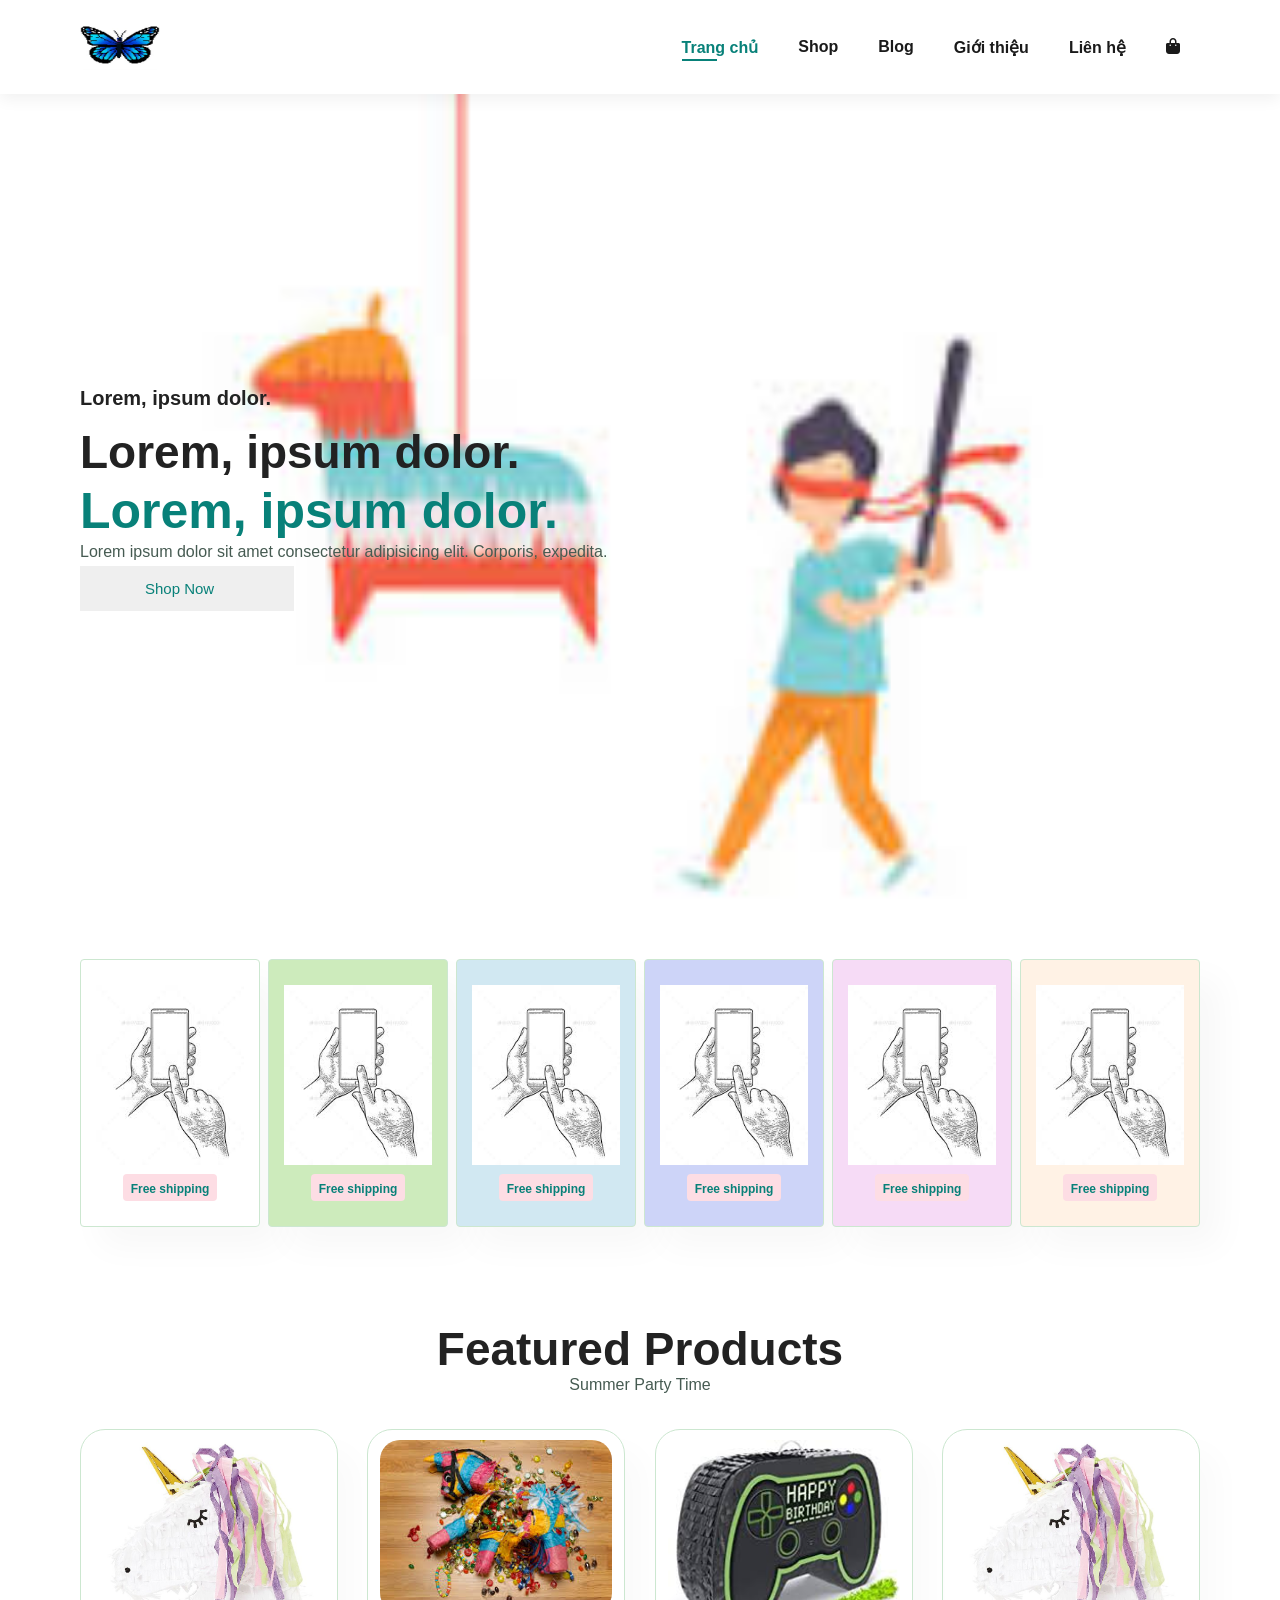
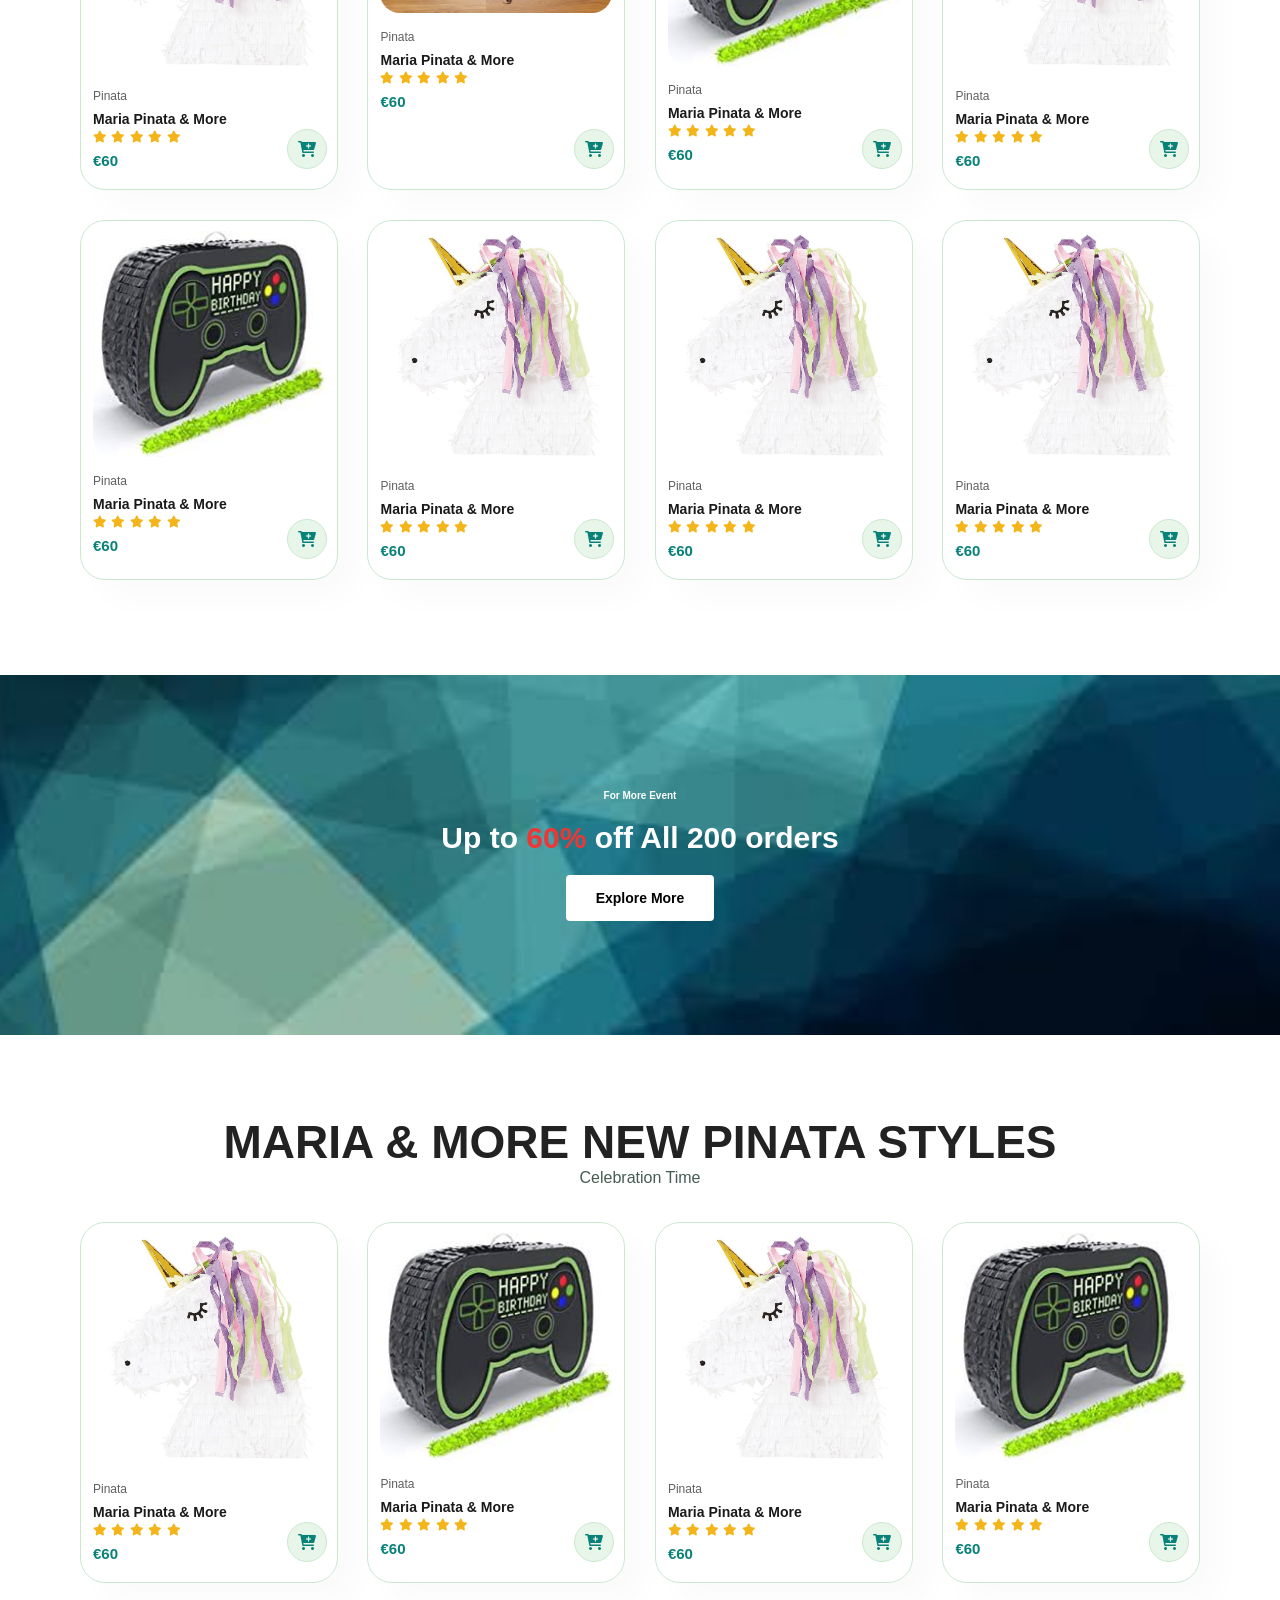
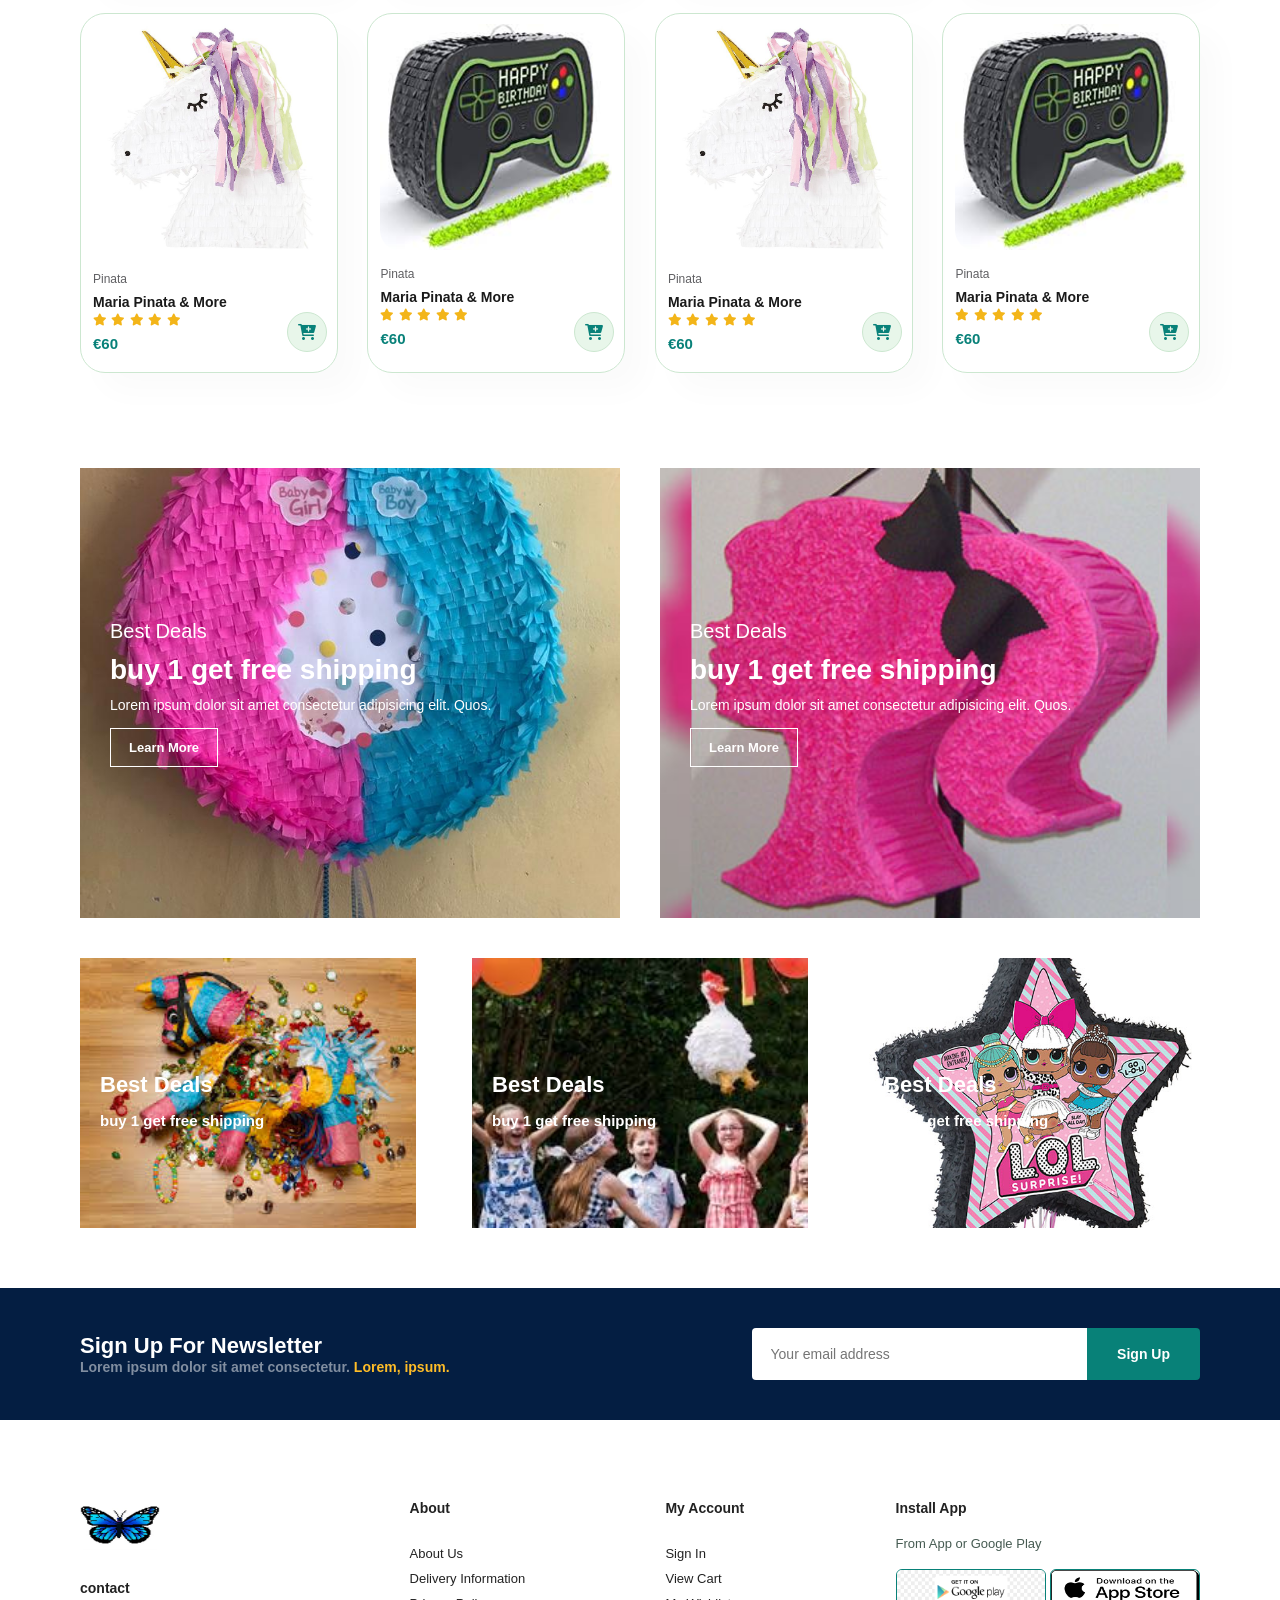
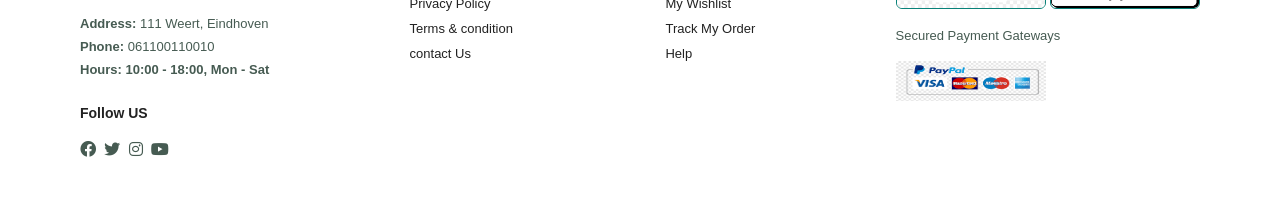
<file: index.html>
<!DOCTYPE html>
<html lang="en">
  <head>
    <meta charset="UTF-8" />
    <meta http-equiv="X-UA-Compatible" content="IE=edge" />
    <meta name="viewport" content="width=device-width, initial-scale=1.0" />
    <link
      rel="stylesheet"
      href="https://cdnjs.cloudflare.com/ajax/libs/font-awesome/6.0.0/css/all.min.css"
    />

    <link rel="stylesheet" href="./styles.css" />
    <title>Shop TTT</title>
  </head>
  <body>
    <!-- Header Selection -->
    <section id="header">
      <a href="#">
        <img src="./images/butterfly.jpeg" alt="logo" class="logo" />
      </a>

      <!-- NavBar -->
      <div>
        <ul id="navbar">
          <li><a href="index.html " class="active">Trang chủ</a></li>
          <li><a href="shop.html">Shop</a></li>
          <li><a href="blog.html">Blog</a></li>
          <li><a href="about.html">Giới thiệu </a></li>
          <li><a href="contact.html">Liên hệ </a></li>
          <li id="lg-bg">
            <a href="cart.html"><i class="fa-solid fa-bag-shopping"></i></a>
          </li>
          <a href="#" id="close">X</a>
        </ul>
      </div>
      <div id="mobile">
        <a href="cart.html"><i class="fa-solid fa-bag-shopping"></i></a>
        <i id="bar" class="fa-solid fa-outdent"></i>
      </div>
    </section>
    <!-- Hero -->
    <section id="hero">
      <h4>Lorem, ipsum dolor.</h4>
      <h2>Lorem, ipsum dolor.</h2>
      <h1>Lorem, ipsum dolor.</h1>
      <p>
        Lorem ipsum dolor sit amet consectetur adipisicing elit. Corporis,
        expedita.
      </p>
      <button>Shop Now</button>
    </section>

    <!-- Feature -->
    <section id="feature" class="section-p1">
      <div class="fe-box">
        <img src="./images/hand-On-Phone.jpeg" alt="hand" />
        <h6>Free shipping</h6>
      </div>
      <div class="fe-box">
        <img src="./images/hand-On-Phone.jpeg" alt="hand" />
        <h6>Free shipping</h6>
      </div>
      <div class="fe-box">
        <img src="./images/hand-On-Phone.jpeg" alt="hand" />
        <h6>Free shipping</h6>
      </div>
      <div class="fe-box">
        <img src="./images/hand-On-Phone.jpeg" alt="hand" />
        <h6>Free shipping</h6>
      </div>
      <div class="fe-box">
        <img src="./images/hand-On-Phone.jpeg" alt="hand" />
        <h6>Free shipping</h6>
      </div>
      <div class="fe-box">
        <img src="./images/hand-On-Phone.jpeg" alt="hand" />
        <h6>Free shipping</h6>
      </div>
    </section>

    <!-- Product1 -->
    <section id="product1" class="section-p1">
      <h2>Featured Products</h2>
      <p>Summer Party Time</p>
      <div class="pro-container">
        <!-- Pro -->
        <div class="pro">
          <img src="./images/pinataUnicorn.jpeg" alt="" />
          <div class="des">
            <span>Pinata</span>
            <h5>Maria Pinata & More</h5>
            <div class="star">
              <i class="fas fa-star"></i>
              <i class="fas fa-star"></i>
              <i class="fas fa-star"></i>
              <i class="fas fa-star"></i>
              <i class="fas fa-star"></i>
            </div>
            <h4>€60</h4>
          </div>
          <a href="#" class="cart"><i class="fa-solid fa-cart-plus"></i></a>
        </div>
        <div class="pro">
          <img src="./images/pinataImage1.jpeg" alt="" />
          <div class="des">
            <span>Pinata</span>
            <h5>Maria Pinata & More</h5>
            <div class="star">
              <i class="fas fa-star"></i>
              <i class="fas fa-star"></i>
              <i class="fas fa-star"></i>
              <i class="fas fa-star"></i>
              <i class="fas fa-star"></i>
            </div>
            <h4>€60</h4>
          </div>
          <a href="#" class="cart"><i class="fa-solid fa-cart-plus"></i></a>
        </div>
        <div class="pro">
          <img src="./images/pinata6.jpeg" alt="" />
          <div class="des">
            <span>Pinata</span>
            <h5>Maria Pinata & More</h5>
            <div class="star">
              <i class="fas fa-star"></i>
              <i class="fas fa-star"></i>
              <i class="fas fa-star"></i>
              <i class="fas fa-star"></i>
              <i class="fas fa-star"></i>
            </div>
            <h4>€60</h4>
          </div>
          <a href="#" class="cart"><i class="fa-solid fa-cart-plus"></i></a>
        </div>
        <div class="pro">
          <img src="./images/pinataUnicorn.jpeg" alt="" />
          <div class="des">
            <span>Pinata</span>
            <h5>Maria Pinata & More</h5>
            <div class="star">
              <i class="fas fa-star"></i>
              <i class="fas fa-star"></i>
              <i class="fas fa-star"></i>
              <i class="fas fa-star"></i>
              <i class="fas fa-star"></i>
            </div>
            <h4>€60</h4>
          </div>
          <a href="#" class="cart"><i class="fa-solid fa-cart-plus"></i></a>
        </div>
        <div class="pro">
          <img src="./images/pinata6.jpeg" alt="" />
          <div class="des">
            <span>Pinata</span>
            <h5>Maria Pinata & More</h5>
            <div class="star">
              <i class="fas fa-star"></i>
              <i class="fas fa-star"></i>
              <i class="fas fa-star"></i>
              <i class="fas fa-star"></i>
              <i class="fas fa-star"></i>
            </div>
            <h4>€60</h4>
          </div>
          <a href="#" class="cart"><i class="fa-solid fa-cart-plus"></i></a>
        </div>
        <div class="pro">
          <img src="./images/pinataUnicorn.jpeg" alt="" />
          <div class="des">
            <span>Pinata</span>
            <h5>Maria Pinata & More</h5>
            <div class="star">
              <i class="fas fa-star"></i>
              <i class="fas fa-star"></i>
              <i class="fas fa-star"></i>
              <i class="fas fa-star"></i>
              <i class="fas fa-star"></i>
            </div>
            <h4>€60</h4>
          </div>
          <a href="#" class="cart"><i class="fa-solid fa-cart-plus"></i></a>
        </div>
        <div class="pro">
          <img src="./images/pinataUnicorn.jpeg" alt="" />
          <div class="des">
            <span>Pinata</span>
            <h5>Maria Pinata & More</h5>
            <div class="star">
              <i class="fas fa-star"></i>
              <i class="fas fa-star"></i>
              <i class="fas fa-star"></i>
              <i class="fas fa-star"></i>
              <i class="fas fa-star"></i>
            </div>
            <h4>€60</h4>
          </div>
          <a href="#" class="cart"><i class="fa-solid fa-cart-plus"></i></a>
        </div>
        <div class="pro">
          <img src="./images/pinataUnicorn.jpeg" alt="" />
          <div class="des">
            <span>Pinata</span>
            <h5>Maria Pinata & More</h5>
            <div class="star">
              <i class="fas fa-star"></i>
              <i class="fas fa-star"></i>
              <i class="fas fa-star"></i>
              <i class="fas fa-star"></i>
              <i class="fas fa-star"></i>
            </div>
            <h4>€60</h4>
          </div>
          <a href="#" class="cart"><i class="fa-solid fa-cart-plus"></i></a>
        </div>
      </div>
    </section>

    <!-- banner -->
    <section id="banner" class="section-m1">
      <h4>For More Event</h4>
      <h2>Up to <span>60%</span> off All 200 orders</h2>
      <button class="normal">Explore More</button>
    </section>

    <!-- Product1 -->
    <section id="product1" class="section-p1">
      <h2>MARIA & MORE NEW PINATA STYLES</h2>
      <p>Celebration Time</p>
      <div class="pro-container">
        <!-- Pro -->
        <div class="pro">
          <img src="./images/pinataUnicorn.jpeg" alt="" />
          <div class="des">
            <span>Pinata</span>
            <h5>Maria Pinata & More</h5>
            <div class="star">
              <i class="fas fa-star"></i>
              <i class="fas fa-star"></i>
              <i class="fas fa-star"></i>
              <i class="fas fa-star"></i>
              <i class="fas fa-star"></i>
            </div>
            <h4>€60</h4>
          </div>
          <a href="#" class="cart"><i class="fa-solid fa-cart-plus"></i></a>
        </div>
        <div class="pro">
          <img src="./images/pinata6.jpeg" alt="" />
          <div class="des">
            <span>Pinata</span>
            <h5>Maria Pinata & More</h5>
            <div class="star">
              <i class="fas fa-star"></i>
              <i class="fas fa-star"></i>
              <i class="fas fa-star"></i>
              <i class="fas fa-star"></i>
              <i class="fas fa-star"></i>
            </div>
            <h4>€60</h4>
          </div>
          <a href="#" class="cart"><i class="fa-solid fa-cart-plus"></i></a>
        </div>
        <div class="pro">
          <img src="./images/pinataUnicorn.jpeg" alt="" />
          <div class="des">
            <span>Pinata</span>
            <h5>Maria Pinata & More</h5>
            <div class="star">
              <i class="fas fa-star"></i>
              <i class="fas fa-star"></i>
              <i class="fas fa-star"></i>
              <i class="fas fa-star"></i>
              <i class="fas fa-star"></i>
            </div>
            <h4>€60</h4>
          </div>
          <a href="#" class="cart"><i class="fa-solid fa-cart-plus"></i></a>
        </div>
        <div class="pro">
          <img src="./images/pinata6.jpeg" alt="" />
          <div class="des">
            <span>Pinata</span>
            <h5>Maria Pinata & More</h5>
            <div class="star">
              <i class="fas fa-star"></i>
              <i class="fas fa-star"></i>
              <i class="fas fa-star"></i>
              <i class="fas fa-star"></i>
              <i class="fas fa-star"></i>
            </div>
            <h4>€60</h4>
          </div>
          <a href="#" class="cart"><i class="fa-solid fa-cart-plus"></i></a>
        </div>
        <div class="pro">
          <img src="./images/pinataUnicorn.jpeg" alt="" />
          <div class="des">
            <span>Pinata</span>
            <h5>Maria Pinata & More</h5>
            <div class="star">
              <i class="fas fa-star"></i>
              <i class="fas fa-star"></i>
              <i class="fas fa-star"></i>
              <i class="fas fa-star"></i>
              <i class="fas fa-star"></i>
            </div>
            <h4>€60</h4>
          </div>
          <a href="#" class="cart"><i class="fa-solid fa-cart-plus"></i></a>
        </div>
        <div class="pro">
          <img src="./images/pinata6.jpeg" alt="" />
          <div class="des">
            <span>Pinata</span>
            <h5>Maria Pinata & More</h5>
            <div class="star">
              <i class="fas fa-star"></i>
              <i class="fas fa-star"></i>
              <i class="fas fa-star"></i>
              <i class="fas fa-star"></i>
              <i class="fas fa-star"></i>
            </div>
            <h4>€60</h4>
          </div>
          <a href="#" class="cart"><i class="fa-solid fa-cart-plus"></i></a>
        </div>
        <div class="pro">
          <img src="./images/pinataUnicorn.jpeg" alt="" />
          <div class="des">
            <span>Pinata</span>
            <h5>Maria Pinata & More</h5>
            <div class="star">
              <i class="fas fa-star"></i>
              <i class="fas fa-star"></i>
              <i class="fas fa-star"></i>
              <i class="fas fa-star"></i>
              <i class="fas fa-star"></i>
            </div>
            <h4>€60</h4>
          </div>
          <a href="#" class="cart"><i class="fa-solid fa-cart-plus"></i></a>
        </div>
        <div class="pro">
          <img src="./images/pinata6.jpeg" alt="" />
          <div class="des">
            <span>Pinata</span>
            <h5>Maria Pinata & More</h5>
            <div class="star">
              <i class="fas fa-star"></i>
              <i class="fas fa-star"></i>
              <i class="fas fa-star"></i>
              <i class="fas fa-star"></i>
              <i class="fas fa-star"></i>
            </div>
            <h4>€60</h4>
          </div>
          <a href="#" class="cart"><i class="fa-solid fa-cart-plus"></i></a>
        </div>
      </div>
    </section>

    <!-- Sm banner -->
    <section id="sm-banner" class="section-p1">
      <div class="banner-box">
        <h4>Best Deals</h4>
        <h2>buy 1 get free shipping</h2>
        <span
          >Lorem ipsum dolor sit amet consectetur adipisicing elit. Quos.</span
        >
        <button class="white">Learn More</button>
      </div>
      <div class="banner-box banner-box2">
        <h4>Best Deals</h4>
        <h2>buy 1 get free shipping</h2>
        <span
          >Lorem ipsum dolor sit amet consectetur adipisicing elit. Quos.</span
        >
        <button class="white">Learn More</button>
      </div>
    </section>

    <!-- banner3 -->
    <section id="banner3">
      <div class="banner-box">
        <h2>Best Deals</h2>
        <h3>buy 1 get free shipping</h3>
      </div>
      <div class="banner-box banner-box2">
        <h2>Best Deals</h2>
        <h3>buy 1 get free shipping</h3>
      </div>
      <div class="banner-box banner-box3">
        <h2>Best Deals</h2>
        <h3>buy 1 get free shipping</h3>
      </div>
    </section>

    <!-- newsletter -->
    <section id="newsletter" class="section-p1 section-m1">
      <div class="newstext">
        <h4>Sign Up For Newsletter</h4>
        <p>
          Lorem ipsum dolor sit amet consectetur. <span>Lorem, ipsum.</span>
        </p>
      </div>
      <div class="form">
        <input type="text" placeholder="Your email address" />
        <button class="normal">Sign Up</button>
      </div>
    </section>

    <!-- Footer -->
    <footer class="section-p1">
      <div class="col">
        <img
          class="logo-footer"
          src="./images/butterfly.jpeg"
          alt="butterfly"
        />
        <h4>contact</h4>
        <p><strong>Address:</strong> 111 Weert, Eindhoven</p>
        <p><strong>Phone:</strong> 061100110010</p>
        <p><strong>Hours: 10:00 - 18:00, Mon - Sat</strong></p>
        <div class="follow">
          <h4>Follow US</h4>
          <div class="icon">
            <i class="fab fa-facebook"></i>
            <i class="fab fa-twitter"></i>
            <i class="fab fa-instagram"></i>
            <i class="fab fa-youtube"></i>
          </div>
        </div>
      </div>

      <div class="col">
        <h4>About</h4>
        <a href="#">About Us</a>
        <a href="#">Delivery Information</a>
        <a href="#">Privacy Policy</a>
        <a href="#">Terms & condition</a>
        <a href="#">contact Us</a>
      </div>

      <div class="col">
        <h4>My Account</h4>
        <a href="#">Sign In</a>
        <a href="#">View Cart</a>
        <a href="#">My Wishlist</a>
        <a href="#">Track My Order</a>
        <a href="#">Help</a>
      </div>
      <div class="col install">
        <h4>Install App</h4>
        <p>From App or Google Play</p>
        <div class="row">
          <img class="appImage" src="./images/googleApp.png" alt="google" />
          <img class="appImage" src="./images/appStore.png" alt="google" />
        </div>
        <p>Secured Payment Gateways</p>
        <img class="payment" src="./images/payment.png" alt="" />
      </div>
    </footer>

    <!-- Script -->
    <script src="./script.js"></script>
  </body>
</html>
</file>
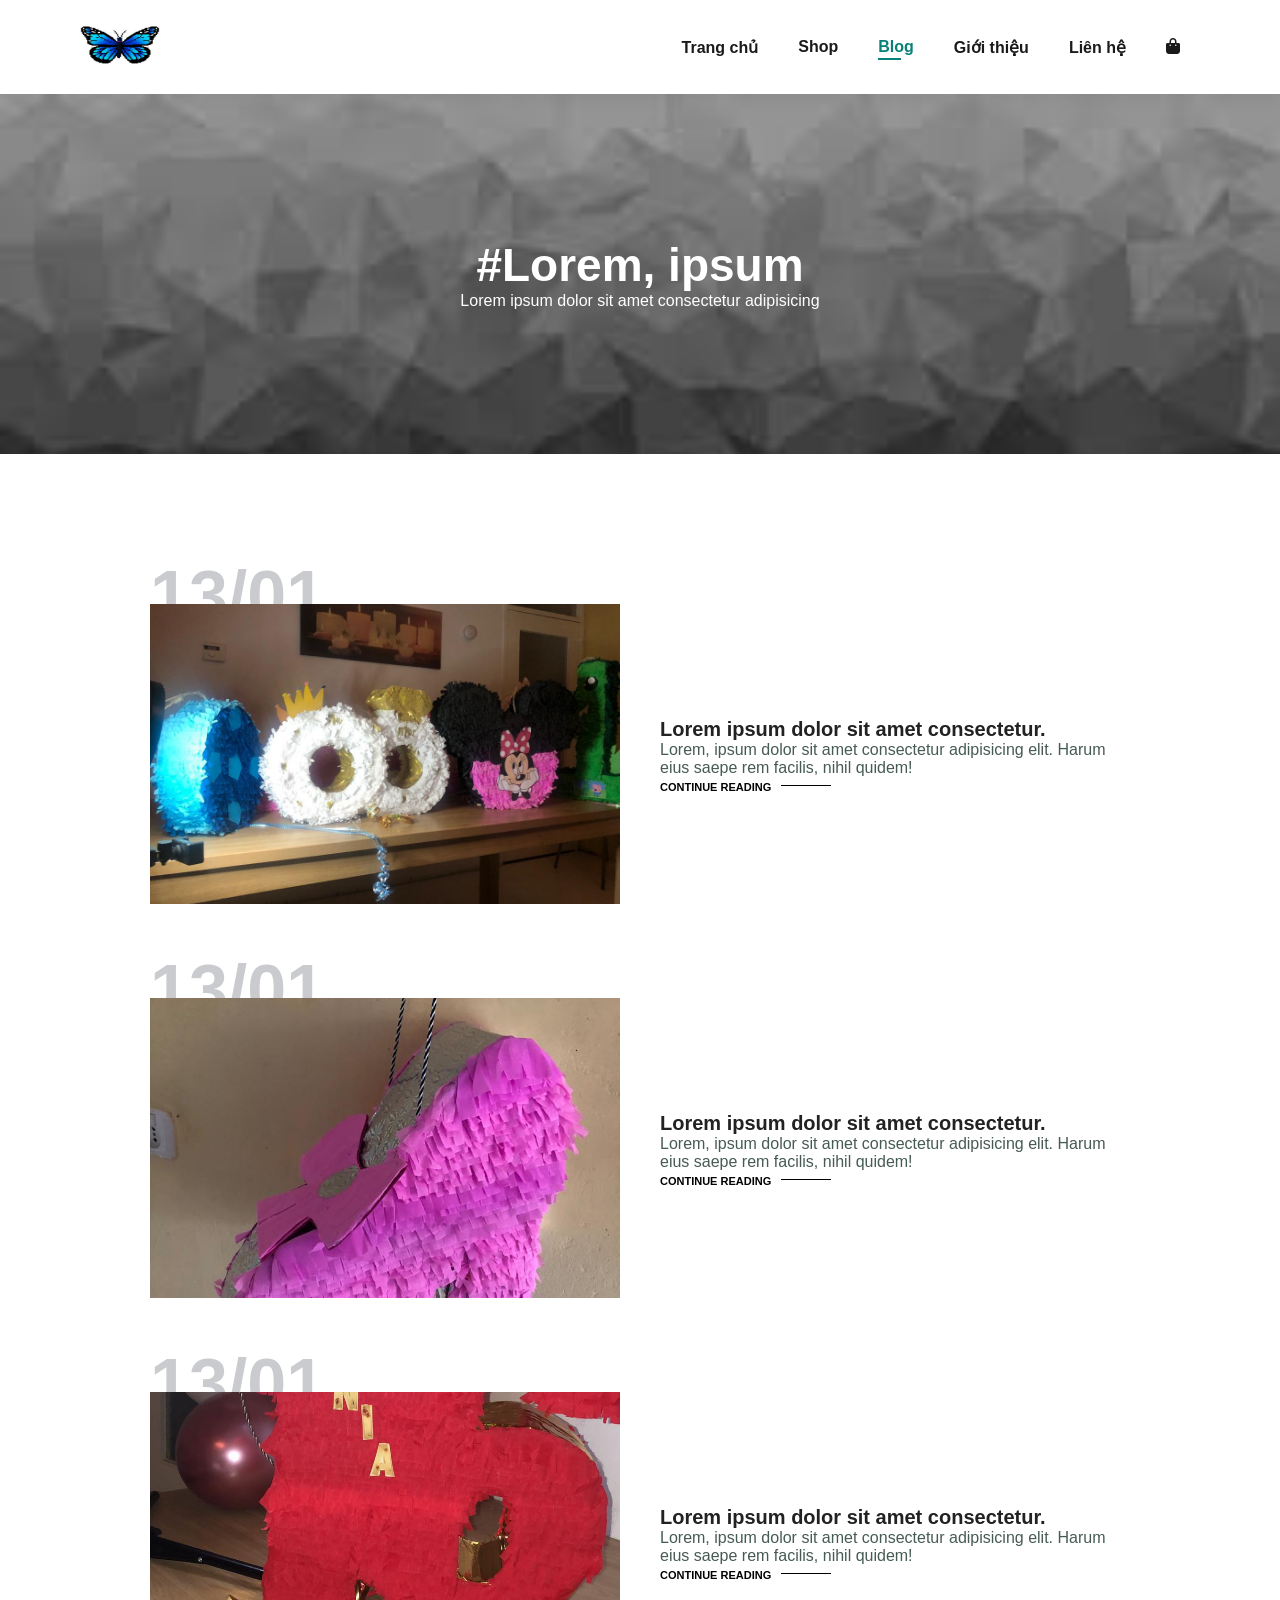
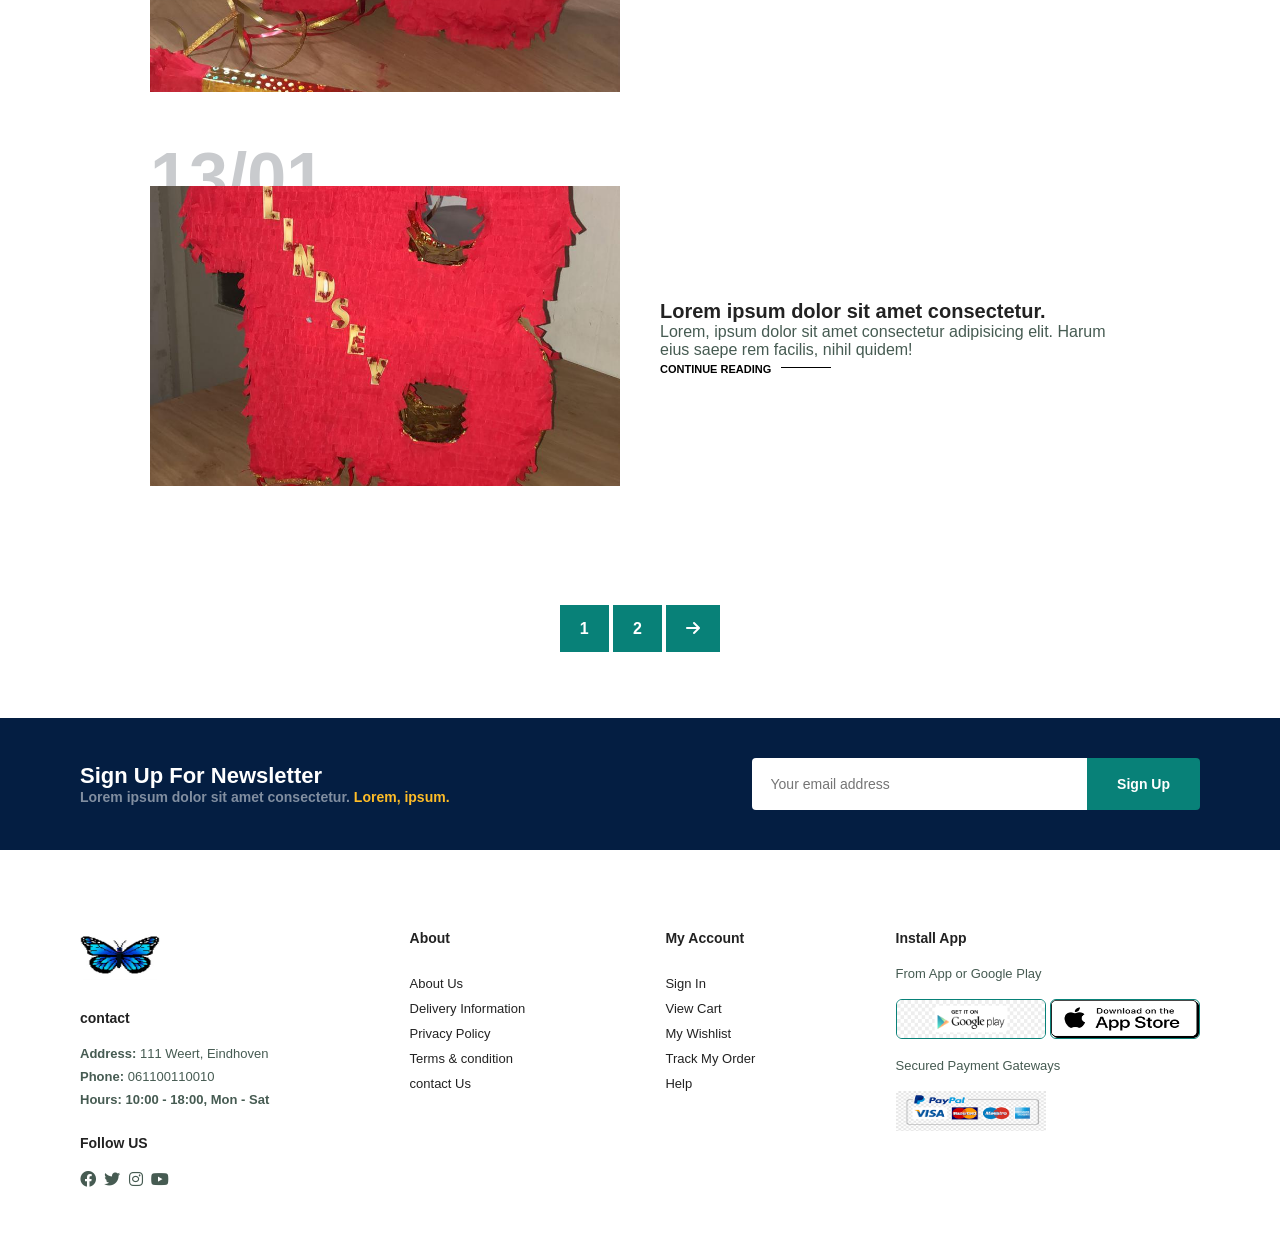
<file: blog.html>
<!DOCTYPE html>
<html lang="en">
  <head>
    <meta charset="UTF-8" />
    <meta http-equiv="X-UA-Compatible" content="IE=edge" />
    <meta name="viewport" content="width=device-width, initial-scale=1.0" />
    <link
      rel="stylesheet"
      href="https://cdnjs.cloudflare.com/ajax/libs/font-awesome/6.0.0/css/all.min.css"
    />

    <link rel="stylesheet" href="./styles.css" />
    <title>Shop TTT</title>
  </head>
  <body>
    <!-- Header Selection -->
    <section id="header">
      <a href="#">
        <img src="./images/butterfly.jpeg" alt="logo" class="logo" />
      </a>

      <!-- NavBar -->
      <div>
        <ul id="navbar">
          <li><a href="index.html ">Trang chủ </a></li>
          <li><a href="shop.html">Shop</a></li>
          <li><a href="blog.html" class="active">Blog</a></li>
          <li><a href="about.html">Giới thiệu</a></li>
          <li><a href="contact.html">Liên hệ </a></li>
          <li id="lg-bg">
            <a href="cart.html"><i class="fa-solid fa-bag-shopping"></i></a>
          </li>
          <a href="#" id="close">X</a>
        </ul>
      </div>
      <div id="mobile">
        <a href="cart.html"><i class="fa-solid fa-bag-shopping"></i></a>
        <i id="bar" class="fa-solid fa-outdent"></i>
      </div>
    </section>
    <!-- Hero -->
    <section id="page-header" class="blog-header">
      <h2>#Lorem, ipsum</h2>
      <p>Lorem ipsum dolor sit amet consectetur adipisicing</p>
    </section>

    <!-- Blog -->
    <section id="blog">
      <div class="blog-box">
        <div class="blog-img">
          <img src="./images/pinataGroup.jpeg" alt="" />
        </div>
        <div class="blog-details">
          <h4>Lorem ipsum dolor sit amet consectetur.</h4>
          <p>
            Lorem, ipsum dolor sit amet consectetur adipisicing elit. Harum eius
            saepe rem facilis, nihil quidem!
          </p>
          <a href="#">CONTINUE READING</a>
        </div>
        <h1>13/01</h1>
      </div>
      <div class="blog-box">
        <div class="blog-img">
          <img src="./images/shoePinata.jpeg" alt="" />
        </div>
        <div class="blog-details">
          <h4>Lorem ipsum dolor sit amet consectetur.</h4>
          <p>
            Lorem, ipsum dolor sit amet consectetur adipisicing elit. Harum eius
            saepe rem facilis, nihil quidem!
          </p>
          <a href="#">CONTINUE READING</a>
        </div>
        <h1>13/01</h1>
      </div>
      <div class="blog-box">
        <div class="blog-img">
          <img src="./images/pinata16.jpeg" alt="" />
        </div>
        <div class="blog-details">
          <h4>Lorem ipsum dolor sit amet consectetur.</h4>
          <p>
            Lorem, ipsum dolor sit amet consectetur adipisicing elit. Harum eius
            saepe rem facilis, nihil quidem!
          </p>
          <a href="#">CONTINUE READING</a>
        </div>
        <h1>13/01</h1>
      </div>
      <div class="blog-box">
        <div class="blog-img">
          <img src="./images/pinata18.jpeg" alt="" />
        </div>
        <div class="blog-details">
          <h4>Lorem ipsum dolor sit amet consectetur.</h4>
          <p>
            Lorem, ipsum dolor sit amet consectetur adipisicing elit. Harum eius
            saepe rem facilis, nihil quidem!
          </p>
          <a href="#">CONTINUE READING</a>
        </div>
        <h1>13/01</h1>
      </div>
    </section>

    <!-- Pagination -->
    <section id="pagination" class="section-p1">
      <a href="#">1</a>
      <a href="#">2</a>
      <a href="#"><i class="fa-solid fa-arrow-right"></i></a>
    </section>

    <!-- newsletter -->
    <section id="newsletter" class="section-p1 section-m1">
      <div class="newstext">
        <h4>Sign Up For Newsletter</h4>
        <p>
          Lorem ipsum dolor sit amet consectetur. <span>Lorem, ipsum.</span>
        </p>
      </div>
      <div class="form">
        <input type="text" placeholder="Your email address" />
        <button class="normal">Sign Up</button>
      </div>
    </section>

    <!-- Footer -->
    <footer class="section-p1">
      <div class="col">
        <img
          class="logo-footer"
          src="./images/butterfly.jpeg"
          alt="butterfly"
        />
        <h4>contact</h4>
        <p><strong>Address:</strong> 111 Weert, Eindhoven</p>
        <p><strong>Phone:</strong> 061100110010</p>
        <p><strong>Hours: 10:00 - 18:00, Mon - Sat</strong></p>
        <div class="follow">
          <h4>Follow US</h4>
          <div class="icon">
            <i class="fab fa-facebook"></i>
            <i class="fab fa-twitter"></i>
            <i class="fab fa-instagram"></i>
            <i class="fab fa-youtube"></i>
          </div>
        </div>
      </div>

      <div class="col">
        <h4>About</h4>
        <a href="#">About Us</a>
        <a href="#">Delivery Information</a>
        <a href="#">Privacy Policy</a>
        <a href="#">Terms & condition</a>
        <a href="#">contact Us</a>
      </div>

      <div class="col">
        <h4>My Account</h4>
        <a href="#">Sign In</a>
        <a href="#">View Cart</a>
        <a href="#">My Wishlist</a>
        <a href="#">Track My Order</a>
        <a href="#">Help</a>
      </div>
      <div class="col install">
        <h4>Install App</h4>
        <p>From App or Google Play</p>
        <div class="row">
          <img class="appImage" src="./images/googleApp.png" alt="google" />
          <img class="appImage" src="./images/appStore.png" alt="google" />
        </div>
        <p>Secured Payment Gateways</p>
        <img class="payment" src="./images/payment.png" alt="" />
      </div>
    </footer>

    <!-- Script -->
    <script src="./script.js"></script>
  </body>
</html>
</file>
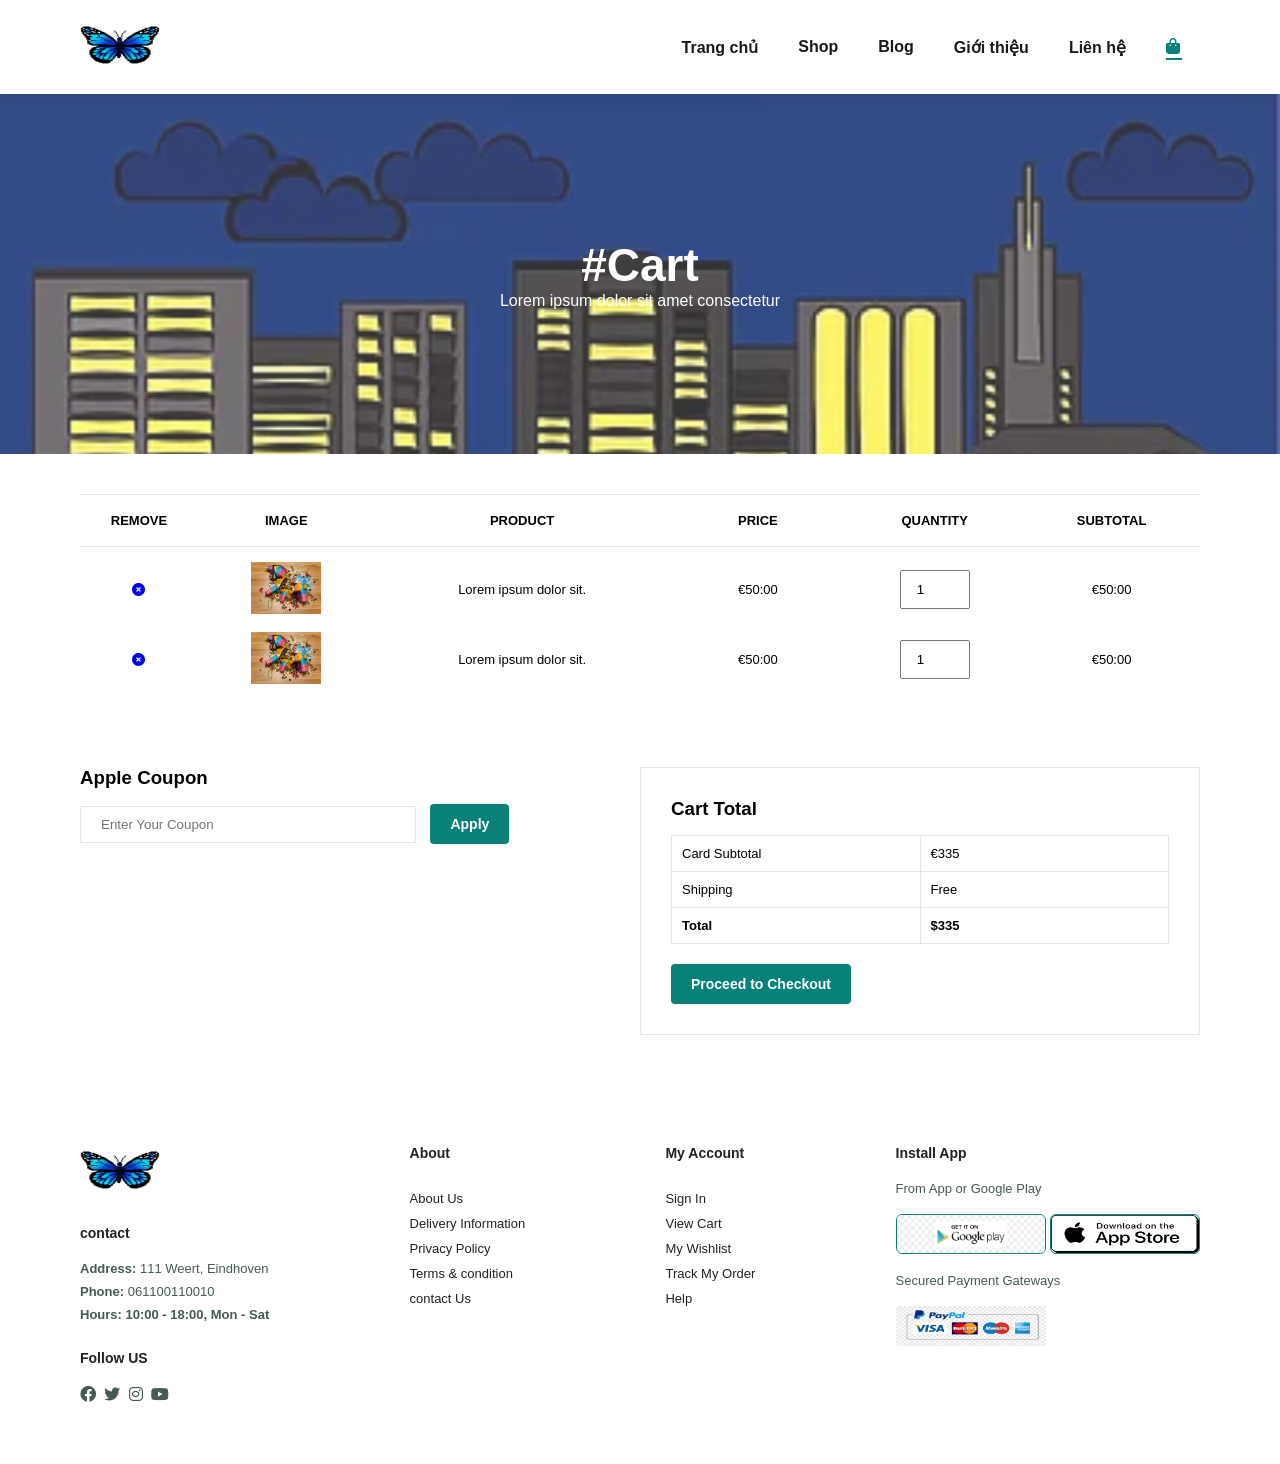
<file: cart.html>
<!DOCTYPE html>
<html lang="en">
  <head>
    <meta charset="UTF-8" />
    <meta http-equiv="X-UA-Compatible" content="IE=edge" />
    <meta name="viewport" content="width=device-width, initial-scale=1.0" />
    <link
      rel="stylesheet"
      href="https://cdnjs.cloudflare.com/ajax/libs/font-awesome/6.0.0/css/all.min.css"
    />

    <link rel="stylesheet" href="./styles.css" />
    <title>Shop TTT</title>
  </head>
  <body>
    <!-- Header Selection -->
    <section id="header">
      <a href="#">
        <img src="./images/butterfly.jpeg" alt="logo" class="logo" />
      </a>

      <!-- NavBar -->
      <div>
        <ul id="navbar">
          <li><a href="index.html ">Trang chủ </a></li>
          <li><a href="shop.html">Shop</a></li>
          <li><a href="blog.html">Blog</a></li>
          <li><a href="about.html">Giới thiệu</a></li>
          <li><a href="contact.html">Liên hệ </a></li>
          <li id="lg-bg">
            <a href="cart.html" class="active"
              ><i class="fa-solid fa-bag-shopping"></i
            ></a>
          </li>
          <a href="#" id="close">X</a>
        </ul>
      </div>
      <div id="mobile">
        <a href="cart.html"><i class="fa-solid fa-bag-shopping"></i></a>
        <i id="bar" class="fa-solid fa-outdent"></i>
      </div>
    </section>
    <!-- Hero -->
    <section id="page-header" class="about-header">
      <h2>#Cart</h2>
      <p>Lorem ipsum dolor sit amet consectetur</p>
    </section>

    <!-- Card -->
    <section id="cart" class="section-p1">
      <table width="100%">
        <thead>
          <tr>
            <td>Remove</td>
            <td>Image</td>
            <td>Product</td>
            <td>Price</td>
            <td>Quantity</td>
            <td>Subtotal</td>
          </tr>
        </thead>
        <tbody>
          <td>
            <a href="#"><i class="fa-solid fa-circle-xmark"></i></a>
          </td>
          <td><img src="./images/pinataImage1.jpeg" alt="" /></td>
          <td>Lorem ipsum dolor sit.</td>
          <td>€50:00</td>
          <td><input type="number" value="1" /></td>
          <td>€50:00</td>
        </tbody>
        <tbody>
          <td>
            <a href="#"><i class="fa-solid fa-circle-xmark"></i></a>
          </td>
          <td><img src="./images/pinataImage1.jpeg" alt="" /></td>
          <td>Lorem ipsum dolor sit.</td>
          <td>€50:00</td>
          <td><input type="number" value="1" /></td>
          <td>€50:00</td>
        </tbody>
      </table>
    </section>

    <!-- cart Add -->
    <section id="cart-add" class="section-p1">
      <div id="coupon">
        <h3>Apple Coupon</h3>
        <div>
          <input type="text" placeholder="Enter Your Coupon" />
          <button class="normal">Apply</button>
        </div>
      </div>

      <div id="subtotal">
        <h3>Cart Total</h3>
        <table>
          <tr>
            <td>Card Subtotal</td>
            <td>€335</td>
          </tr>
          <tr>
            <td>Shipping</td>
            <td>Free</td>
          </tr>
          <tr>
            <td><strong>Total</strong></td>
            <td><strong>$335</strong></td>
          </tr>
        </table>
        <button class="normal">Proceed to Checkout</button>
      </div>
    </section>

    <!-- Footer -->
    <footer class="section-p1">
      <div class="col">
        <img
          class="logo-footer"
          src="./images/butterfly.jpeg"
          alt="butterfly"
        />
        <h4>contact</h4>
        <p><strong>Address:</strong> 111 Weert, Eindhoven</p>
        <p><strong>Phone:</strong> 061100110010</p>
        <p><strong>Hours: 10:00 - 18:00, Mon - Sat</strong></p>
        <div class="follow">
          <h4>Follow US</h4>
          <div class="icon">
            <i class="fab fa-facebook"></i>
            <i class="fab fa-twitter"></i>
            <i class="fab fa-instagram"></i>
            <i class="fab fa-youtube"></i>
          </div>
        </div>
      </div>

      <div class="col">
        <h4>About</h4>
        <a href="#">About Us</a>
        <a href="#">Delivery Information</a>
        <a href="#">Privacy Policy</a>
        <a href="#">Terms & condition</a>
        <a href="#">contact Us</a>
      </div>

      <div class="col">
        <h4>My Account</h4>
        <a href="#">Sign In</a>
        <a href="#">View Cart</a>
        <a href="#">My Wishlist</a>
        <a href="#">Track My Order</a>
        <a href="#">Help</a>
      </div>
      <div class="col install">
        <h4>Install App</h4>
        <p>From App or Google Play</p>
        <div class="row">
          <img class="appImage" src="./images/googleApp.png" alt="google" />
          <img class="appImage" src="./images/appStore.png" alt="google" />
        </div>
        <p>Secured Payment Gateways</p>
        <img class="payment" src="./images/payment.png" alt="" />
      </div>
    </footer>

    <!-- Script -->
    <script src="./script.js"></script>
  </body>
</html>
</file>
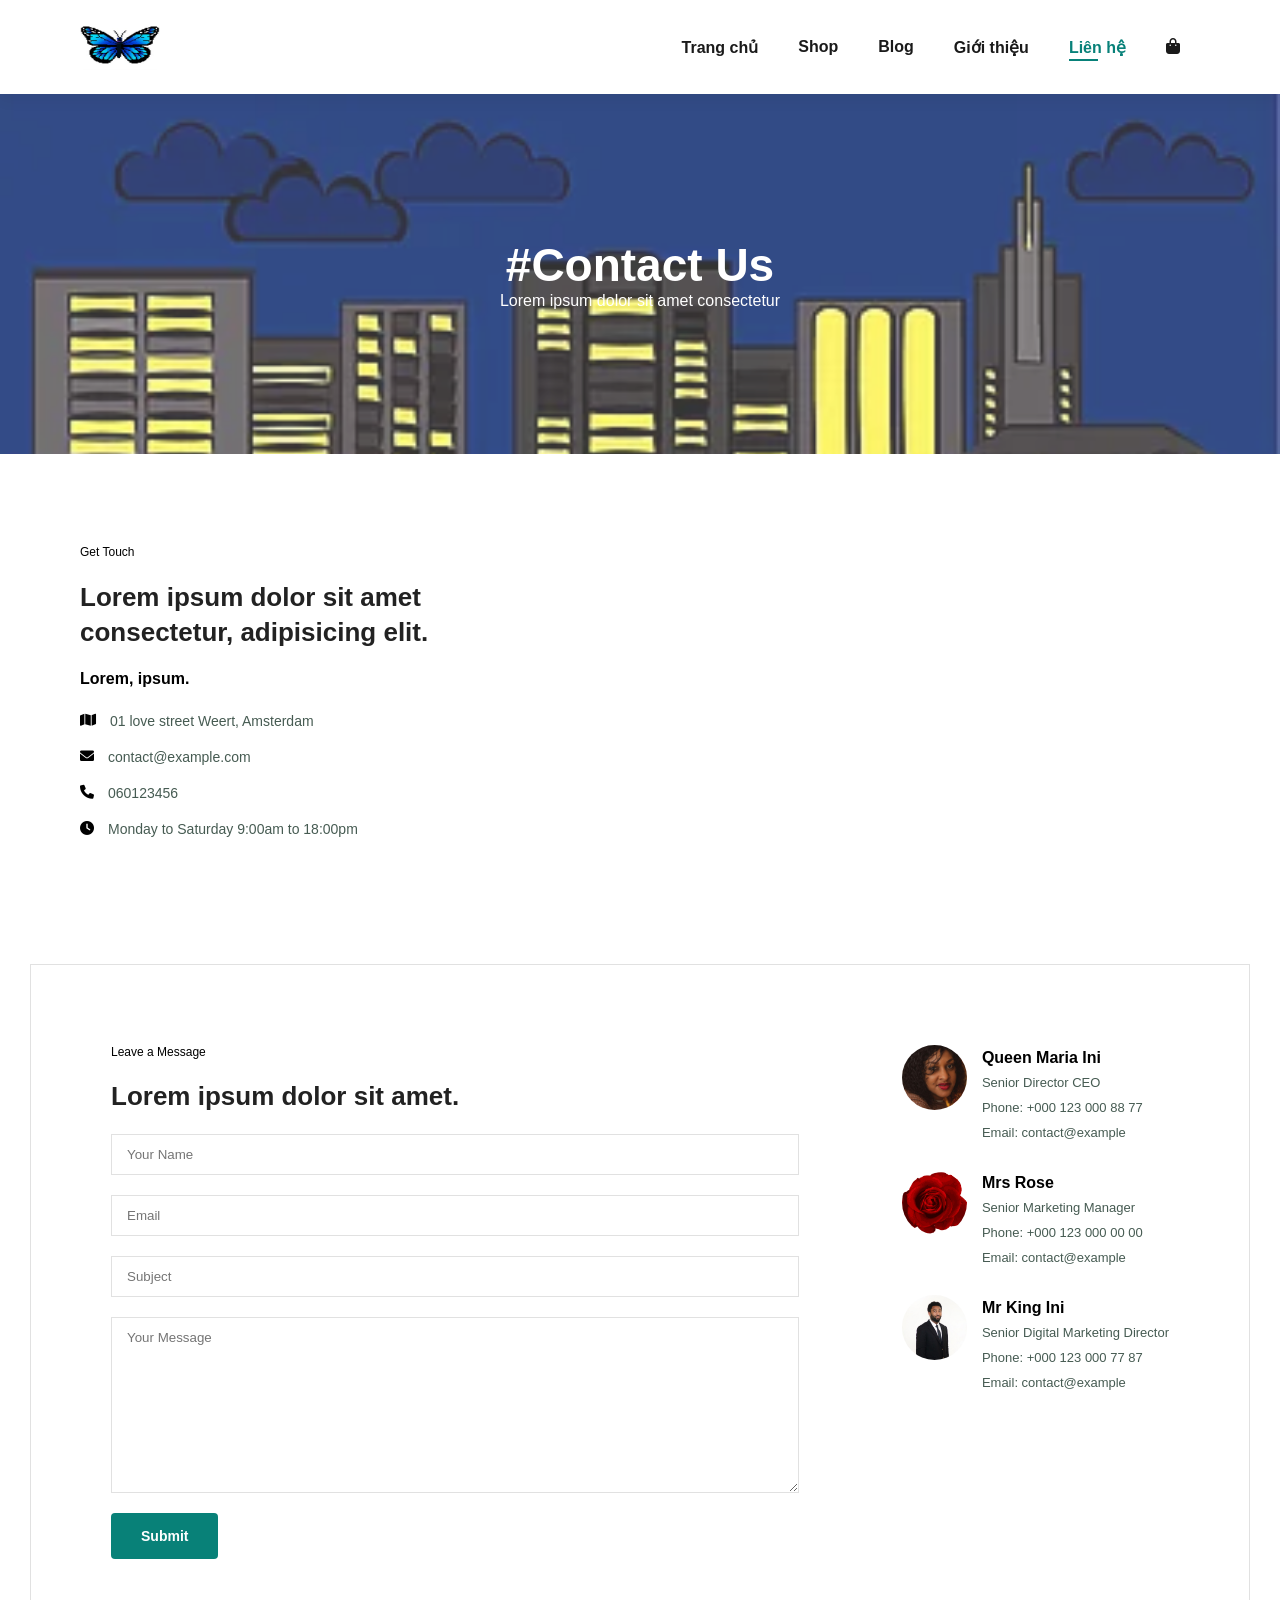
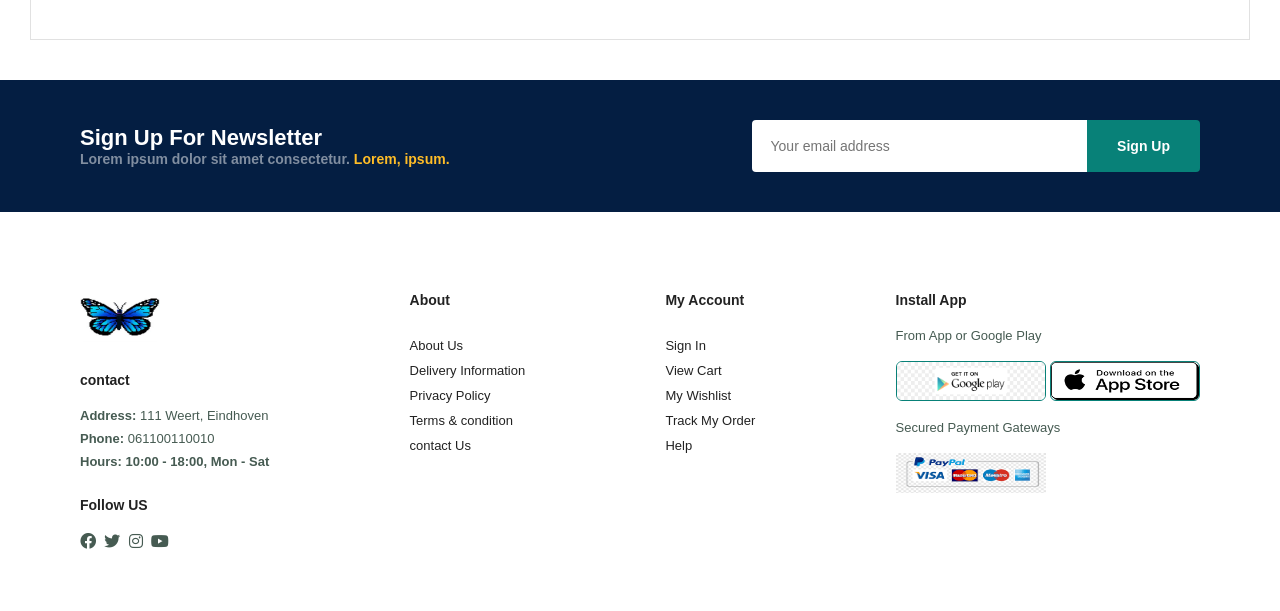
<file: contact.html>
<!DOCTYPE html>
<html lang="en">
  <head>
    <meta charset="UTF-8" />
    <meta http-equiv="X-UA-Compatible" content="IE=edge" />
    <meta name="viewport" content="width=device-width, initial-scale=1.0" />
    <link
      rel="stylesheet"
      href="https://cdnjs.cloudflare.com/ajax/libs/font-awesome/6.0.0/css/all.min.css"
    />

    <link rel="stylesheet" href="./styles.css" />
    <title>Shop TTT</title>
  </head>
  <body>
    <!-- Header Selection -->
    <section id="header">
      <a href="#">
        <img src="./images/butterfly.jpeg" alt="logo" class="logo" />
      </a>

      <!-- NavBar -->
      <div>
        <ul id="navbar">
          <li><a href="index.html ">Trang chủ </a></li>
          <li><a href="shop.html">Shop</a></li>
          <li><a href="blog.html">Blog</a></li>
          <li><a href="about.html">Giới thiệu </a></li>
          <li><a href="contact.html" class="active">Liên hệ </a></li>
          <li id="lg-bg">
            <a href="cart.html"><i class="fa-solid fa-bag-shopping"></i></a>
          </li>
          <a href="#" id="close">X</a>
        </ul>
      </div>
      <div id="mobile">
        <a href="cart.html"><i class="fa-solid fa-bag-shopping"></i></a>
        <i id="bar" class="fa-solid fa-outdent"></i>
      </div>
    </section>
    <!-- Hero -->
    <section id="page-header" class="about-header">
      <h2>#Contact Us</h2>
      <p>Lorem ipsum dolor sit amet consectetur</p>
    </section>

    <!-- contact Details -->
    <section id="contact-details" class="section-p1">
      <div class="details">
        <span>Get Touch</span>
        <h2>Lorem ipsum dolor sit amet consectetur, adipisicing elit.</h2>
        <h3>Lorem, ipsum.</h3>
        <div>
          <li>
            <i class="fa-solid fa-map"></i>
            <p>01 love street Weert, Amsterdam</p>
          </li>
          <li>
            <i class="fa-solid fa-envelope"></i>
            <p>contact@example.com</p>
          </li>
          <li>
            <i class="fa-solid fa-phone"></i>
            <p>060123456</p>
          </li>
          <li>
            <i class="fa-solid fa-clock"></i>
            <p>Monday to Saturday 9:00am to 18:00pm</p>
          </li>
        </div>
      </div>
      <div class="map">
        <iframe
          src="https://www.google.com/maps/embed?pb=!1m18!1m12!1m3!1d133511.64042494135!2d5.587899075099058!3d51.23595862535645!2m3!1f0!2f0!3f0!3m2!1i1024!2i768!4f13.1!3m3!1m2!1s0x47c72d805b557ae5%3A0x2802a3a4551e53fd!2sWeert!5e0!3m2!1sen!2snl!4v1647005597090!5m2!1sen!2snl"
          width="600"
          height="450"
          style="border: 0"
          allowfullscreen=""
          loading="lazy"
        ></iframe>
      </div>
    </section>

    <!-- Form details -->
    <section id="form-details">
      <form>
        <span>Leave a Message</span>
        <h2>Lorem ipsum dolor sit amet.</h2>
        <input type="text" placeholder="Your Name" />
        <input type="text" placeholder="Email" />
        <input type="text" placeholder="Subject" />
        <textarea
          name=""
          id=""
          cols="30"
          rows="10"
          placeholder="Your Message"
        ></textarea>
        <button class="normal">Submit</button>
      </form>
      <div class="people">
        <div>
          <img
            src="./images/mariaPng.jpeg"
            width="100px"
            height="90px"
            alt="maria"
            class="maria"
          />
          <p>
            <span>Queen Maria Ini</span>Senior Director CEO <br />
            Phone: +000 123 000 88 77 <br />
            Email: contact@example
          </p>
        </div>
        <div>
          <img
            src="./images/rosePng.png"
            width="100px"
            height="90px"
            alt="maria"
            class="maria"
          />
          <p>
            <span>Mrs Rose</span>Senior Marketing Manager <br />
            Phone: +000 123 000 00 00 <br />
            Email: contact@example
          </p>
        </div>
        <div>
          <img
            src="./images/Pro.jpeg"
            width="100px"
            height="90px"
            alt="maria"
            class="maria"
          />
          <p>
            <span>Mr King Ini</span>Senior Digital Marketing Director<br />
            Phone: +000 123 000 77 87 <br />
            Email: contact@example
          </p>
        </div>
      </div>
    </section>

    <!-- newsletter -->
    <section id="newsletter" class="section-p1 section-m1">
      <div class="newstext">
        <h4>Sign Up For Newsletter</h4>
        <p>
          Lorem ipsum dolor sit amet consectetur. <span>Lorem, ipsum.</span>
        </p>
      </div>
      <div class="form">
        <input type="text" placeholder="Your email address" />
        <button class="normal">Sign Up</button>
      </div>
    </section>

    <!-- Footer -->
    <footer class="section-p1">
      <div class="col">
        <img
          class="logo-footer"
          src="./images/butterfly.jpeg"
          alt="butterfly"
        />
        <h4>contact</h4>
        <p><strong>Address:</strong> 111 Weert, Eindhoven</p>
        <p><strong>Phone:</strong> 061100110010</p>
        <p><strong>Hours: 10:00 - 18:00, Mon - Sat</strong></p>
        <div class="follow">
          <h4>Follow US</h4>
          <div class="icon">
            <i class="fab fa-facebook"></i>
            <i class="fab fa-twitter"></i>
            <i class="fab fa-instagram"></i>
            <i class="fab fa-youtube"></i>
          </div>
        </div>
      </div>

      <div class="col">
        <h4>About</h4>
        <a href="#">About Us</a>
        <a href="#">Delivery Information</a>
        <a href="#">Privacy Policy</a>
        <a href="#">Terms & condition</a>
        <a href="#">contact Us</a>
      </div>

      <div class="col">
        <h4>My Account</h4>
        <a href="#">Sign In</a>
        <a href="#">View Cart</a>
        <a href="#">My Wishlist</a>
        <a href="#">Track My Order</a>
        <a href="#">Help</a>
      </div>
      <div class="col install">
        <h4>Install App</h4>
        <p>From App or Google Play</p>
        <div class="row">
          <img class="appImage" src="./images/googleApp.png" alt="google" />
          <img class="appImage" src="./images/appStore.png" alt="google" />
        </div>
        <p>Secured Payment Gateways</p>
        <img class="payment" src="./images/payment.png" alt="" />
      </div>
    </footer>

    <!-- Script -->
    <script src="./script.js"></script>
  </body>
</html>
</file>
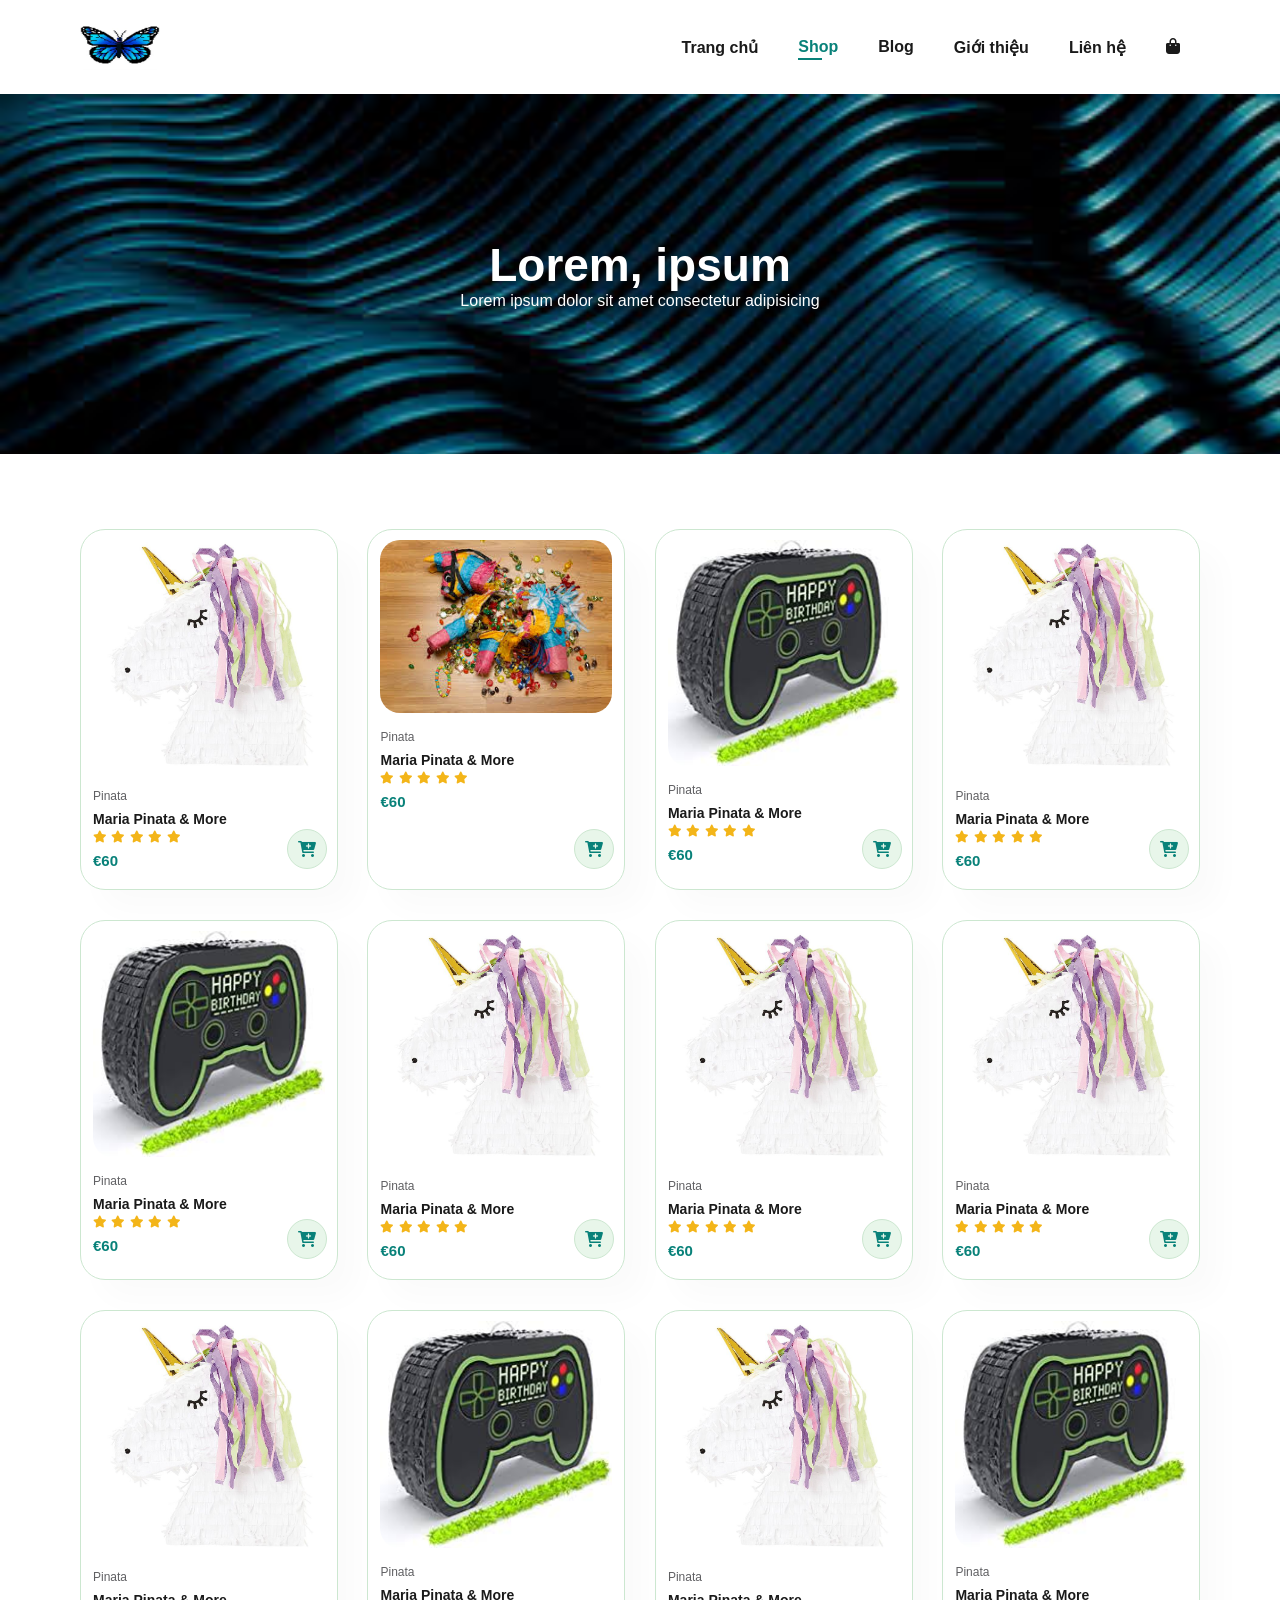
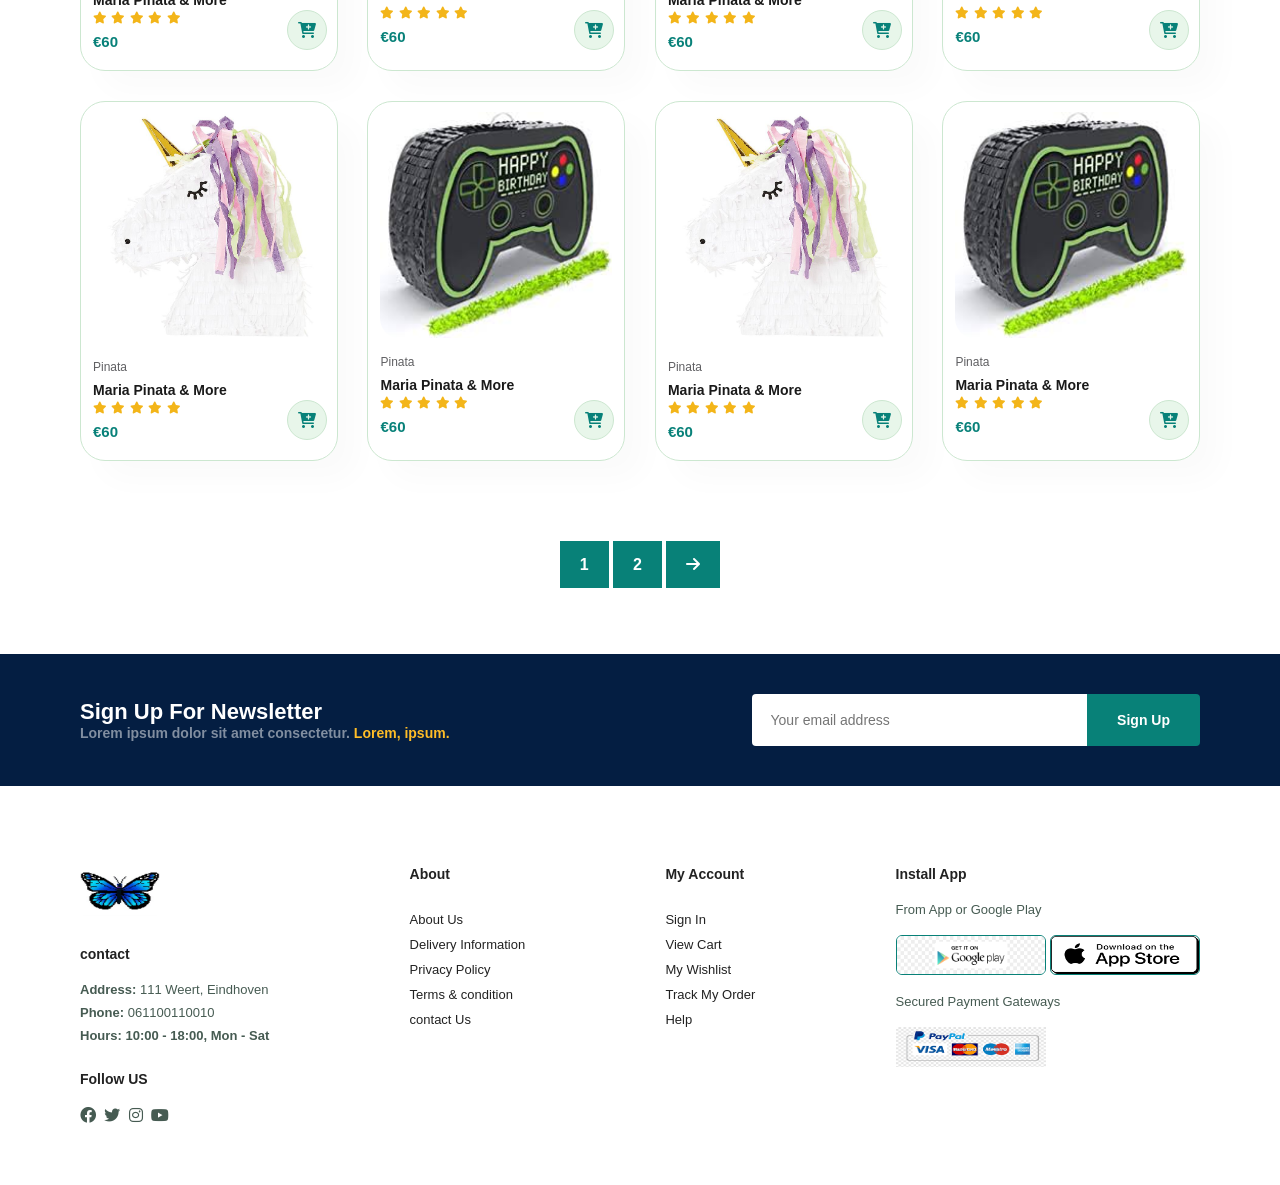
<file: shop.html>
<!DOCTYPE html>
<html lang="en">
  <head>
    <meta charset="UTF-8" />
    <meta http-equiv="X-UA-Compatible" content="IE=edge" />
    <meta name="viewport" content="width=device-width, initial-scale=1.0" />
    <link
      rel="stylesheet"
      href="https://cdnjs.cloudflare.com/ajax/libs/font-awesome/6.0.0/css/all.min.css"
    />

    <link rel="stylesheet" href="./styles.css" />
    <title>Shop TTT</title>
  </head>
  <body>
    <!-- Header Selection -->
    <section id="header">
      <a href="#">
        <img src="./images/butterfly.jpeg" alt="logo" class="logo" />
      </a>

      <!-- NavBar -->
      <div>
        <ul id="navbar">
          <li><a href="index.html ">Trang chủ </a></li>
          <li><a href="shop.html" class="active">Shop</a></li>
          <li><a href="blog.html">Blog</a></li>
          <li><a href="about.html">Giới thiệu</a></li>
          <li><a href="contact.html">Liên hệ </a></li>
          <li id="lg-bg">
            <a href="cart.html"><i class="fa-solid fa-bag-shopping"></i></a>
          </li>
          <a href="#" id="close">X</a>
        </ul>
      </div>
      <div id="mobile">
        <a href="cart.html"><i class="fa-solid fa-bag-shopping"></i></a>
        <i id="bar" class="fa-solid fa-outdent"></i>
      </div>
    </section>
    <!-- Hero -->
    <section id="page-header">
      <h2>Lorem, ipsum</h2>
      <p>Lorem ipsum dolor sit amet consectetur adipisicing</p>
    </section>

    <!-- Product1 -->
    <section id="product1" class="section-p1">
      <div class="pro-container">
        <!-- Pro -->
        <div class="pro" onclick="window.location.href='sproduct.html';">
          <img src="./images/pinataUnicorn.jpeg" alt="" />
          <div class="des">
            <span>Pinata</span>
            <h5>Maria Pinata & More</h5>
            <div class="star">
              <i class="fas fa-star"></i>
              <i class="fas fa-star"></i>
              <i class="fas fa-star"></i>
              <i class="fas fa-star"></i>
              <i class="fas fa-star"></i>
            </div>
            <h4>€60</h4>
          </div>
          <a href="#" class="cart"><i class="fa-solid fa-cart-plus"></i></a>
        </div>
        <div class="pro">
          <img src="./images/pinataImage1.jpeg" alt="" />
          <div class="des">
            <span>Pinata</span>
            <h5>Maria Pinata & More</h5>
            <div class="star">
              <i class="fas fa-star"></i>
              <i class="fas fa-star"></i>
              <i class="fas fa-star"></i>
              <i class="fas fa-star"></i>
              <i class="fas fa-star"></i>
            </div>
            <h4>€60</h4>
          </div>
          <a href="#" class="cart"><i class="fa-solid fa-cart-plus"></i></a>
        </div>
        <div class="pro">
          <img src="./images/pinata6.jpeg" alt="" />
          <div class="des">
            <span>Pinata</span>
            <h5>Maria Pinata & More</h5>
            <div class="star">
              <i class="fas fa-star"></i>
              <i class="fas fa-star"></i>
              <i class="fas fa-star"></i>
              <i class="fas fa-star"></i>
              <i class="fas fa-star"></i>
            </div>
            <h4>€60</h4>
          </div>
          <a href="#" class="cart"><i class="fa-solid fa-cart-plus"></i></a>
        </div>
        <div class="pro">
          <img src="./images/pinataUnicorn.jpeg" alt="" />
          <div class="des">
            <span>Pinata</span>
            <h5>Maria Pinata & More</h5>
            <div class="star">
              <i class="fas fa-star"></i>
              <i class="fas fa-star"></i>
              <i class="fas fa-star"></i>
              <i class="fas fa-star"></i>
              <i class="fas fa-star"></i>
            </div>
            <h4>€60</h4>
          </div>
          <a href="#" class="cart"><i class="fa-solid fa-cart-plus"></i></a>
        </div>
        <div class="pro">
          <img src="./images/pinata6.jpeg" alt="" />
          <div class="des">
            <span>Pinata</span>
            <h5>Maria Pinata & More</h5>
            <div class="star">
              <i class="fas fa-star"></i>
              <i class="fas fa-star"></i>
              <i class="fas fa-star"></i>
              <i class="fas fa-star"></i>
              <i class="fas fa-star"></i>
            </div>
            <h4>€60</h4>
          </div>
          <a href="#" class="cart"><i class="fa-solid fa-cart-plus"></i></a>
        </div>
        <div class="pro">
          <img src="./images/pinataUnicorn.jpeg" alt="" />
          <div class="des">
            <span>Pinata</span>
            <h5>Maria Pinata & More</h5>
            <div class="star">
              <i class="fas fa-star"></i>
              <i class="fas fa-star"></i>
              <i class="fas fa-star"></i>
              <i class="fas fa-star"></i>
              <i class="fas fa-star"></i>
            </div>
            <h4>€60</h4>
          </div>
          <a href="#" class="cart"><i class="fa-solid fa-cart-plus"></i></a>
        </div>
        <div class="pro">
          <img src="./images/pinataUnicorn.jpeg" alt="" />
          <div class="des">
            <span>Pinata</span>
            <h5>Maria Pinata & More</h5>
            <div class="star">
              <i class="fas fa-star"></i>
              <i class="fas fa-star"></i>
              <i class="fas fa-star"></i>
              <i class="fas fa-star"></i>
              <i class="fas fa-star"></i>
            </div>
            <h4>€60</h4>
          </div>
          <a href="#" class="cart"><i class="fa-solid fa-cart-plus"></i></a>
        </div>
        <div class="pro">
          <img src="./images/pinataUnicorn.jpeg" alt="" />
          <div class="des">
            <span>Pinata</span>
            <h5>Maria Pinata & More</h5>
            <div class="star">
              <i class="fas fa-star"></i>
              <i class="fas fa-star"></i>
              <i class="fas fa-star"></i>
              <i class="fas fa-star"></i>
              <i class="fas fa-star"></i>
            </div>
            <h4>€60</h4>
          </div>
          <a href="#" class="cart"><i class="fa-solid fa-cart-plus"></i></a>
        </div>

        <!-- Pro -->
        <div class="pro">
          <img src="./images/pinataUnicorn.jpeg" alt="" />
          <div class="des">
            <span>Pinata</span>
            <h5>Maria Pinata & More</h5>
            <div class="star">
              <i class="fas fa-star"></i>
              <i class="fas fa-star"></i>
              <i class="fas fa-star"></i>
              <i class="fas fa-star"></i>
              <i class="fas fa-star"></i>
            </div>
            <h4>€60</h4>
          </div>
          <a href="#" class="cart"><i class="fa-solid fa-cart-plus"></i></a>
        </div>
        <div class="pro">
          <img src="./images/pinata6.jpeg" alt="" />
          <div class="des">
            <span>Pinata</span>
            <h5>Maria Pinata & More</h5>
            <div class="star">
              <i class="fas fa-star"></i>
              <i class="fas fa-star"></i>
              <i class="fas fa-star"></i>
              <i class="fas fa-star"></i>
              <i class="fas fa-star"></i>
            </div>
            <h4>€60</h4>
          </div>
          <a href="#" class="cart"><i class="fa-solid fa-cart-plus"></i></a>
        </div>
        <div class="pro">
          <img src="./images/pinataUnicorn.jpeg" alt="" />
          <div class="des">
            <span>Pinata</span>
            <h5>Maria Pinata & More</h5>
            <div class="star">
              <i class="fas fa-star"></i>
              <i class="fas fa-star"></i>
              <i class="fas fa-star"></i>
              <i class="fas fa-star"></i>
              <i class="fas fa-star"></i>
            </div>
            <h4>€60</h4>
          </div>
          <a href="#" class="cart"><i class="fa-solid fa-cart-plus"></i></a>
        </div>
        <div class="pro">
          <img src="./images/pinata6.jpeg" alt="" />
          <div class="des">
            <span>Pinata</span>
            <h5>Maria Pinata & More</h5>
            <div class="star">
              <i class="fas fa-star"></i>
              <i class="fas fa-star"></i>
              <i class="fas fa-star"></i>
              <i class="fas fa-star"></i>
              <i class="fas fa-star"></i>
            </div>
            <h4>€60</h4>
          </div>
          <a href="#" class="cart"><i class="fa-solid fa-cart-plus"></i></a>
        </div>
        <div class="pro">
          <img src="./images/pinataUnicorn.jpeg" alt="" />
          <div class="des">
            <span>Pinata</span>
            <h5>Maria Pinata & More</h5>
            <div class="star">
              <i class="fas fa-star"></i>
              <i class="fas fa-star"></i>
              <i class="fas fa-star"></i>
              <i class="fas fa-star"></i>
              <i class="fas fa-star"></i>
            </div>
            <h4>€60</h4>
          </div>
          <a href="#" class="cart"><i class="fa-solid fa-cart-plus"></i></a>
        </div>
        <div class="pro">
          <img src="./images/pinata6.jpeg" alt="" />
          <div class="des">
            <span>Pinata</span>
            <h5>Maria Pinata & More</h5>
            <div class="star">
              <i class="fas fa-star"></i>
              <i class="fas fa-star"></i>
              <i class="fas fa-star"></i>
              <i class="fas fa-star"></i>
              <i class="fas fa-star"></i>
            </div>
            <h4>€60</h4>
          </div>
          <a href="#" class="cart"><i class="fa-solid fa-cart-plus"></i></a>
        </div>
        <div class="pro">
          <img src="./images/pinataUnicorn.jpeg" alt="" />
          <div class="des">
            <span>Pinata</span>
            <h5>Maria Pinata & More</h5>
            <div class="star">
              <i class="fas fa-star"></i>
              <i class="fas fa-star"></i>
              <i class="fas fa-star"></i>
              <i class="fas fa-star"></i>
              <i class="fas fa-star"></i>
            </div>
            <h4>€60</h4>
          </div>
          <a href="#" class="cart"><i class="fa-solid fa-cart-plus"></i></a>
        </div>
        <div class="pro">
          <img src="./images/pinata6.jpeg" alt="" />
          <div class="des">
            <span>Pinata</span>
            <h5>Maria Pinata & More</h5>
            <div class="star">
              <i class="fas fa-star"></i>
              <i class="fas fa-star"></i>
              <i class="fas fa-star"></i>
              <i class="fas fa-star"></i>
              <i class="fas fa-star"></i>
            </div>
            <h4>€60</h4>
          </div>
          <a href="#" class="cart"><i class="fa-solid fa-cart-plus"></i></a>
        </div>
      </div>
    </section>

    <section id="pagination" class="section-p1">
      <a href="#">1</a>
      <a href="#">2</a>
      <a href="#"><i class="fa-solid fa-arrow-right"></i></a>
    </section>

    <!-- newsletter -->
    <section id="newsletter" class="section-p1 section-m1">
      <div class="newstext">
        <h4>Sign Up For Newsletter</h4>
        <p>
          Lorem ipsum dolor sit amet consectetur. <span>Lorem, ipsum.</span>
        </p>
      </div>
      <div class="form">
        <input type="text" placeholder="Your email address" />
        <button class="normal">Sign Up</button>
      </div>
    </section>

    <!-- Footer -->
    <footer class="section-p1">
      <div class="col">
        <img
          class="logo-footer"
          src="./images/butterfly.jpeg"
          alt="butterfly"
        />
        <h4>contact</h4>
        <p><strong>Address:</strong> 111 Weert, Eindhoven</p>
        <p><strong>Phone:</strong> 061100110010</p>
        <p><strong>Hours: 10:00 - 18:00, Mon - Sat</strong></p>
        <div class="follow">
          <h4>Follow US</h4>
          <div class="icon">
            <i class="fab fa-facebook"></i>
            <i class="fab fa-twitter"></i>
            <i class="fab fa-instagram"></i>
            <i class="fab fa-youtube"></i>
          </div>
        </div>
      </div>

      <div class="col">
        <h4>About</h4>
        <a href="#">About Us</a>
        <a href="#">Delivery Information</a>
        <a href="#">Privacy Policy</a>
        <a href="#">Terms & condition</a>
        <a href="#">contact Us</a>
      </div>

      <div class="col">
        <h4>My Account</h4>
        <a href="#">Sign In</a>
        <a href="#">View Cart</a>
        <a href="#">My Wishlist</a>
        <a href="#">Track My Order</a>
        <a href="#">Help</a>
      </div>
      <div class="col install">
        <h4>Install App</h4>
        <p>From App or Google Play</p>
        <div class="row">
          <img class="appImage" src="./images/googleApp.png" alt="google" />
          <img class="appImage" src="./images/appStore.png" alt="google" />
        </div>
        <p>Secured Payment Gateways</p>
        <img class="payment" src="./images/payment.png" alt="" />
      </div>
    </footer>

    <!-- Script -->
    <script src="./script.js"></script>
  </body>
</html>
</file>
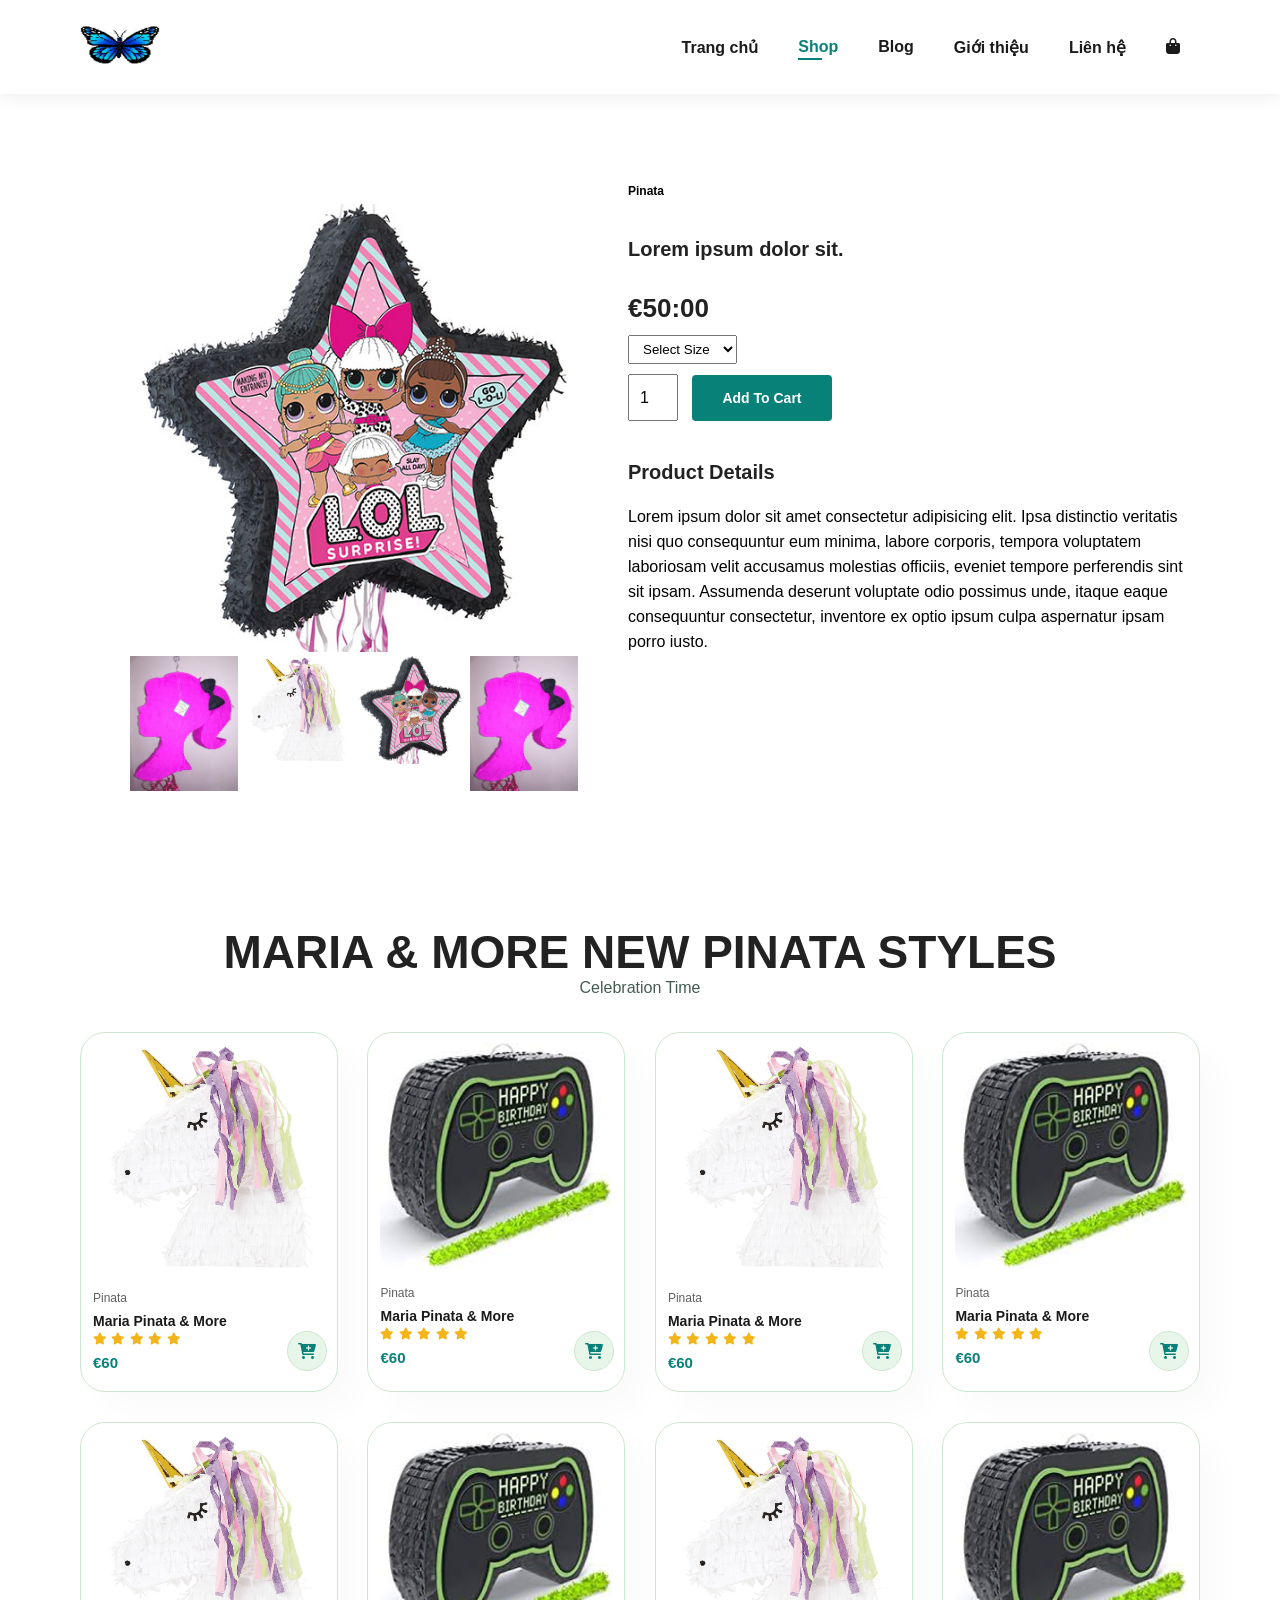
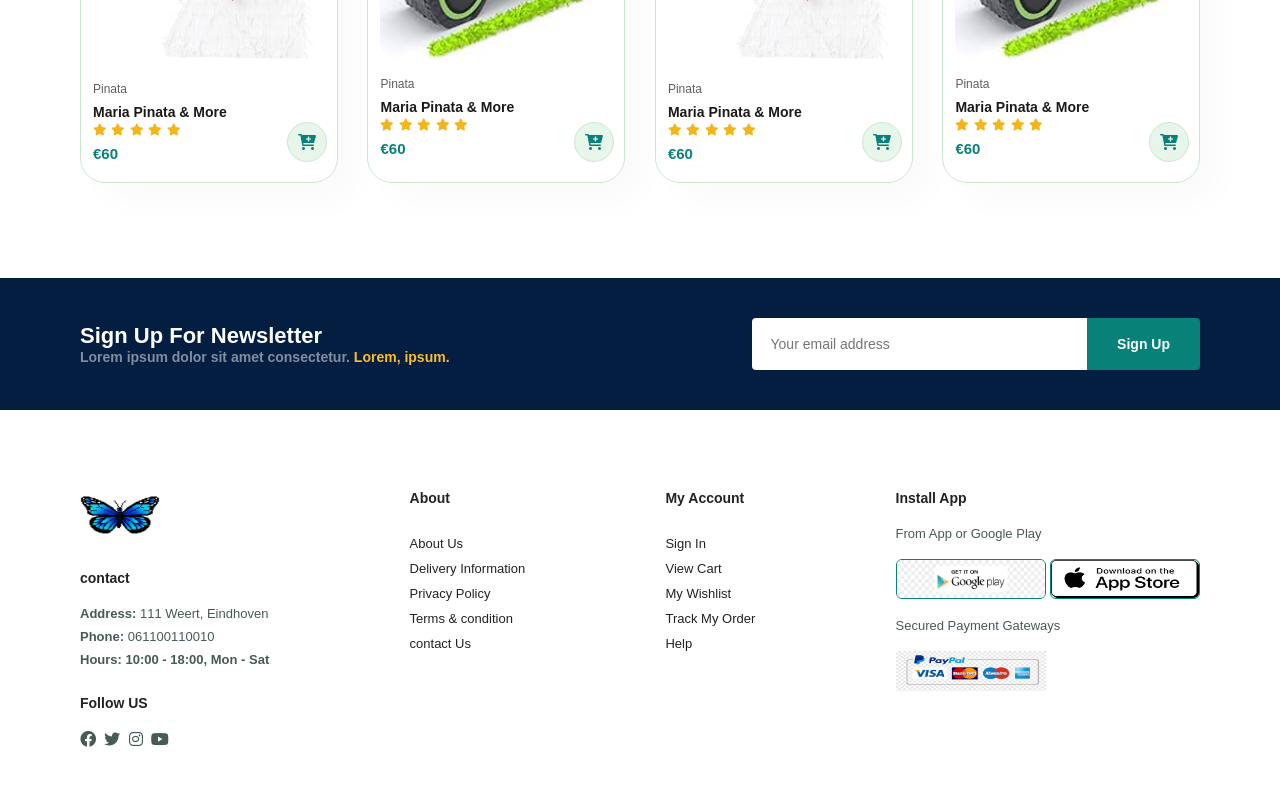
<file: sproduct.html>
<!DOCTYPE html>
<html lang="en">
  <head>
    <meta charset="UTF-8" />
    <meta http-equiv="X-UA-Compatible" content="IE=edge" />
    <meta name="viewport" content="width=device-width, initial-scale=1.0" />
    <link
      rel="stylesheet"
      href="https://cdnjs.cloudflare.com/ajax/libs/font-awesome/6.0.0/css/all.min.css"
    />

    <link rel="stylesheet" href="./styles.css" />
    <title>Shop TTT</title>
  </head>
  <body>
    <!-- Header Selection -->
    <section id="header">
      <a href="#">
        <img src="./images/butterfly.jpeg" alt="logo" class="logo" />
      </a>

      <!-- NavBar -->
      <div>
        <ul id="navbar">
          <li><a href="index.html ">Trang chủ </a></li>
          <li><a href="shop.html" class="active">Shop</a></li>
          <li><a href="blog.html">Blog</a></li>
          <li><a href="about.html">Giới thiệu</a></li>
          <li><a href="contact.html">Liên hệ </a></li>
          <li id="lg-bg">
            <a href="cart.html"><i class="fa-solid fa-bag-shopping"></i></a>
          </li>
          <a href="#" id="close">X</a>
        </ul>
      </div>
      <div id="mobile">
        <a href="cart.html"><i class="fa-solid fa-bag-shopping"></i></a>
        <i id="bar" class="fa-solid fa-outdent"></i>
      </div>
    </section>

    <!-- ProDetails -->
    <section id="prodetails" class="section-p1">
      <div class="single-pro-image">
        <img src="./images/lolStar.jpeg" alt="" width="100%" id="MainImg" />

        <div class="small-img-group">
          <div class="small-img-col">
            <img
              src="./images/pinata-head2.jpeg"
              alt=""
              width="100%"
              class="small-img"
            />
          </div>
          <div class="small-img-col">
            <img
              src="./images/pinataUnicorn.jpeg"
              alt=""
              width="100%"
              class="small-img"
            />
          </div>
          <div class="small-img-col">
            <img
              src="./images/lolStar.jpeg"
              alt=""
              width="100%"
              class="small-img"
            />
          </div>
          <div class="small-img-col">
            <img
              src="./images/pinata-head2.jpeg"
              alt=""
              width="100%"
              class="small-img"
            />
          </div>
        </div>
      </div>
      <div class="single-pro-details">
        <h6>Pinata</h6>
        <h4>Lorem ipsum dolor sit.</h4>
        <h2>€50:00</h2>
        <select>
          <option>Select Size</option>
          <option>XL</option>
          <option>XXL</option>
          <option>Small</option>
          <option>Large</option>
        </select>
        <input type="number" value="1" />
        <button class="normal">Add To Cart</button>
        <h4>Product Details</h4>
        <span
          >Lorem ipsum dolor sit amet consectetur adipisicing elit. Ipsa
          distinctio veritatis nisi quo consequuntur eum minima, labore
          corporis, tempora voluptatem laboriosam velit accusamus molestias
          officiis, eveniet tempore perferendis sint sit ipsam. Assumenda
          deserunt voluptate odio possimus unde, itaque eaque consequuntur
          consectetur, inventore ex optio ipsum culpa aspernatur ipsam porro
          iusto.</span
        >
      </div>
    </section>

    <!-- Product  -->

    <section id="product1" class="section-p1">
      <h2>MARIA & MORE NEW PINATA STYLES</h2>
      <p>Celebration Time</p>
      <div class="pro-container">
        <!-- Pro -->
        <div class="pro">
          <img src="./images/pinataUnicorn.jpeg" alt="" />
          <div class="des">
            <span>Pinata</span>
            <h5>Maria Pinata & More</h5>
            <div class="star">
              <i class="fas fa-star"></i>
              <i class="fas fa-star"></i>
              <i class="fas fa-star"></i>
              <i class="fas fa-star"></i>
              <i class="fas fa-star"></i>
            </div>
            <h4>€60</h4>
          </div>
          <a href="#" class="cart"><i class="fa-solid fa-cart-plus"></i></a>
        </div>
        <div class="pro">
          <img src="./images/pinata6.jpeg" alt="" />
          <div class="des">
            <span>Pinata</span>
            <h5>Maria Pinata & More</h5>
            <div class="star">
              <i class="fas fa-star"></i>
              <i class="fas fa-star"></i>
              <i class="fas fa-star"></i>
              <i class="fas fa-star"></i>
              <i class="fas fa-star"></i>
            </div>
            <h4>€60</h4>
          </div>
          <a href="#" class="cart"><i class="fa-solid fa-cart-plus"></i></a>
        </div>
        <div class="pro">
          <img src="./images/pinataUnicorn.jpeg" alt="" />
          <div class="des">
            <span>Pinata</span>
            <h5>Maria Pinata & More</h5>
            <div class="star">
              <i class="fas fa-star"></i>
              <i class="fas fa-star"></i>
              <i class="fas fa-star"></i>
              <i class="fas fa-star"></i>
              <i class="fas fa-star"></i>
            </div>
            <h4>€60</h4>
          </div>
          <a href="#" class="cart"><i class="fa-solid fa-cart-plus"></i></a>
        </div>
        <div class="pro">
          <img src="./images/pinata6.jpeg" alt="" />
          <div class="des">
            <span>Pinata</span>
            <h5>Maria Pinata & More</h5>
            <div class="star">
              <i class="fas fa-star"></i>
              <i class="fas fa-star"></i>
              <i class="fas fa-star"></i>
              <i class="fas fa-star"></i>
              <i class="fas fa-star"></i>
            </div>
            <h4>€60</h4>
          </div>
          <a href="#" class="cart"><i class="fa-solid fa-cart-plus"></i></a>
        </div>
        <div class="pro">
          <img src="./images/pinataUnicorn.jpeg" alt="" />
          <div class="des">
            <span>Pinata</span>
            <h5>Maria Pinata & More</h5>
            <div class="star">
              <i class="fas fa-star"></i>
              <i class="fas fa-star"></i>
              <i class="fas fa-star"></i>
              <i class="fas fa-star"></i>
              <i class="fas fa-star"></i>
            </div>
            <h4>€60</h4>
          </div>
          <a href="#" class="cart"><i class="fa-solid fa-cart-plus"></i></a>
        </div>
        <div class="pro">
          <img src="./images/pinata6.jpeg" alt="" />
          <div class="des">
            <span>Pinata</span>
            <h5>Maria Pinata & More</h5>
            <div class="star">
              <i class="fas fa-star"></i>
              <i class="fas fa-star"></i>
              <i class="fas fa-star"></i>
              <i class="fas fa-star"></i>
              <i class="fas fa-star"></i>
            </div>
            <h4>€60</h4>
          </div>
          <a href="#" class="cart"><i class="fa-solid fa-cart-plus"></i></a>
        </div>
        <div class="pro">
          <img src="./images/pinataUnicorn.jpeg" alt="" />
          <div class="des">
            <span>Pinata</span>
            <h5>Maria Pinata & More</h5>
            <div class="star">
              <i class="fas fa-star"></i>
              <i class="fas fa-star"></i>
              <i class="fas fa-star"></i>
              <i class="fas fa-star"></i>
              <i class="fas fa-star"></i>
            </div>
            <h4>€60</h4>
          </div>
          <a href="#" class="cart"><i class="fa-solid fa-cart-plus"></i></a>
        </div>
        <div class="pro">
          <img src="./images/pinata6.jpeg" alt="" />
          <div class="des">
            <span>Pinata</span>
            <h5>Maria Pinata & More</h5>
            <div class="star">
              <i class="fas fa-star"></i>
              <i class="fas fa-star"></i>
              <i class="fas fa-star"></i>
              <i class="fas fa-star"></i>
              <i class="fas fa-star"></i>
            </div>
            <h4>€60</h4>
          </div>
          <a href="#" class="cart"><i class="fa-solid fa-cart-plus"></i></a>
        </div>
      </div>
    </section>

    <!-- newsletter -->
    <section id="newsletter" class="section-p1 section-m1">
      <div class="newstext">
        <h4>Sign Up For Newsletter</h4>
        <p>
          Lorem ipsum dolor sit amet consectetur. <span>Lorem, ipsum.</span>
        </p>
      </div>
      <div class="form">
        <input type="text" placeholder="Your email address" />
        <button class="normal">Sign Up</button>
      </div>
    </section>

    <!-- Footer -->
    <footer class="section-p1">
      <div class="col">
        <img
          class="logo-footer"
          src="./images/butterfly.jpeg"
          alt="butterfly"
        />
        <h4>contact</h4>
        <p><strong>Address:</strong> 111 Weert, Eindhoven</p>
        <p><strong>Phone:</strong> 061100110010</p>
        <p><strong>Hours: 10:00 - 18:00, Mon - Sat</strong></p>
        <div class="follow">
          <h4>Follow US</h4>
          <div class="icon">
            <i class="fab fa-facebook"></i>
            <i class="fab fa-twitter"></i>
            <i class="fab fa-instagram"></i>
            <i class="fab fa-youtube"></i>
          </div>
        </div>
      </div>

      <div class="col">
        <h4>About</h4>
        <a href="#">About Us</a>
        <a href="#">Delivery Information</a>
        <a href="#">Privacy Policy</a>
        <a href="#">Terms & condition</a>
        <a href="#">contact Us</a>
      </div>

      <div class="col">
        <h4>My Account</h4>
        <a href="#">Sign In</a>
        <a href="#">View Cart</a>
        <a href="#">My Wishlist</a>
        <a href="#">Track My Order</a>
        <a href="#">Help</a>
      </div>
      <div class="col install">
        <h4>Install App</h4>
        <p>From App or Google Play</p>
        <div class="row">
          <img class="appImage" src="./images/googleApp.png" alt="google" />
          <img class="appImage" src="./images/appStore.png" alt="google" />
        </div>
        <p>Secured Payment Gateways</p>
        <img class="payment" src="./images/payment.png" alt="" />
      </div>
    </footer>

    <script>
      let MainImg = document.getElementById("MainImg");
      let smallimg = document.getElementsByClassName("small-img");

      smallimg[0].onclick = function () {
        MainImg.src = smallimg[0].src;
      };
      smallimg[1].onclick = function () {
        MainImg.src = smallimg[1].src;
      };
      smallimg[2].onclick = function () {
        MainImg.src = smallimg[2].src;
      };
      smallimg[3].onclick = function () {
        MainImg.src = smallimg[3].src;
      };
      smallimg[4].onclick = function () {
        MainImg.src = smallimg[4].src;
      };
    </script>

    <!-- Script -->
    <script src="./script.js"></script>
  </body>
</html>
</file>
<file: styles.css>
* {
  margin: 0;
  padding: 0;
  box-sizing: border-box;
  font-family: sans-serif;
}

h1 {
  font-size: 50px;
  line-height: 64px;
  color: #222;
}

h2 {
  font-size: 46px;
  line-height: 54px;
  color: #222;
}

h4 {
  font-size: 20px;
  color: #222;
}

h6 {
  font-size: 700;
  font-size: 12px;
}

p {
  font-size: 16px;
  color: #465b52;
}

.section-p1 {
  padding: 40px 80px;
}

.section-m1 {
  margin: 40px 0;
}

button.normal {
  font-size: 14px;
  font-weight: 600;
  padding: 15px 30px;
  color: #000;
  background-color: #fff;
  border-radius: 4px;
  cursor: pointer;
  border: none;
  outline: none;
  transition: 0.2s;
}

button.white {
  font-size: 13px;
  font-weight: 600;
  padding: 11px 18px;
  color: #fff;
  background-color: transparent;
  cursor: pointer;
  border: 1px solid #fff;
  outline: none;
  transition: 0.2s;
}

body {
  width: 100%;
}

/* Header Start */
#header {
  display: flex;
  align-items: center;
  justify-content: space-between;
  padding: 20px 80px;
  box-shadow: 0 5px 15px rgba(0, 0, 0, 0.06);
  position: sticky;
  background-color: #fff;
  top: 0;
  left: 0;
  z-index: 999;
}

.logo {
  width: 80px;
  height: 50px;
}

#navbar {
  display: flex;
  align-items: center;
  justify-content: center;
}

#navbar li {
  list-style: none;
  padding: 0 20px;
  position: relative;
}

#navbar li a {
  text-decoration: none;
  font-size: 16px;
  font-weight: 600;
  color: #1a1a1a;
}

#navbar li a:hover {
  color: #088179;
}

#navbar li a:hover,
#navbar li a.active {
  color: #088179;
}

#navbar li a.active::after,
#navbar li a:hover::after {
  content: "";
  width: 30%;
  height: 2px;
  background: #088179;
  position: absolute;
  bottom: -4px;
  left: 20px;
}

#mobile {
  display: none;
  align-items: center;
}

#close {
  display: none;
}

/* Home Page */
#hero {
  background-image: url("./images/catoonPinata.jpeg");
  height: 90vh;
  width: 100%;
  background-size: cover;
  background-position: top 60% right 0;
  padding: 0 80px;
  display: flex;
  flex-direction: column;
  align-items: flex-start;
  justify-content: center;
}

#hero h4 {
  padding-bottom: 15px;
}

#hero h1 {
  color: #088179;
}

#hero button {
  color: #088179;
  padding: 14px 80px 14px 65px;
  border: 0;
  margin-top: 5px;
  font-size: 15px;
}

/* Feature */
#feature {
  display: flex;
  align-items: center;
  justify-content: space-between;
  flex-wrap: wrap;
}

#feature .fe-box {
  width: 180px;
  text-align: center;
  padding: 25px 15px;
  box-shadow: 20px 20px 34px rgba(0, 0, 0, 0.03);
  border-radius: 4px;
  border: 1px solid #cce7d0;
  margin: 15px 0;
}

#feature .fe-box img {
  width: 100%;
  margin-bottom: 5px;
}

#feature .fe-box:hover {
  box-shadow: 10px 10px 54px rgba(70, 62, 221, 0.1);
}

#feature .fe-box h6 {
  display: inline-block;
  padding: 9px 8px 6px 8px;
  line-height: 1;
  border-radius: 4px;
  color: #088179;
  background-color: #fddde4;
}

#feature .fe-box:nth-child(2) {
  background-color: #cdebbc;
}
#feature .fe-box:nth-child(3) {
  background-color: #d1e8f2;
}
#feature .fe-box:nth-child(4) {
  background-color: #cdd4f8;
}
#feature .fe-box:nth-child(5) {
  background-color: #f6dbf6;
}
#feature .fe-box:nth-child(6) {
  background-color: #fff2e5;
}

#product1 {
  text-align: center;
}

#product1 .pro-container {
  display: flex;
  justify-content: space-between;
  padding-top: 20px;
  flex-wrap: wrap;
}

#product1 .pro {
  width: 23%;
  min-width: 250px;
  padding: 10px 12px;
  border: 1px solid #cce7d0;
  cursor: pointer;
  box-shadow: 20px 20px 30px rgba(0, 0, 0, 0.02);
  border-radius: 25px;
  margin: 15px 0;
  position: relative;
}

#product1 .pro:hover {
  box-shadow: 20px 20px 30px rgba(0, 0, 0, 0.06);
}

#product1 .pro img {
  width: 100%;
  border-radius: 20px;
}

#product1 .pro .des {
  text-align: start;
  padding: 10px 0;
}

#product1 .pro .des span {
  color: #606063;
  font-size: 12px;
}

#product1 .pro .des h5 {
  padding-top: 7px;
  color: #1a1a1a;
  font-size: 14px;
}

#product1 .pro .des i {
  font-size: 12px;
  color: rgb(243, 181, 25);
}

#product1 .pro .des h4 {
  padding-top: 7px;
  font-size: 15px;
  font-weight: 700;
  color: #088179;
}

#product1 .pro .cart {
  width: 40px;
  height: 40px;
  line-height: 40px;
  border-radius: 50px;
  background-color: #e8f6ea;
  font-weight: 500;
  color: #088179;
  border: 1px solid #cce7d0;
  position: absolute;
  bottom: 20px;
  right: 10px;
}

#banner {
  display: flex;
  flex-direction: column;
  justify-content: center;
  align-items: center;
  background-image: url("./images/backgroundDemo2.jpeg");
  width: 100%;
  height: 40vh;
  background-size: cover;
  background-position: center;
}

#banner h4 {
  color: #fff;
  font-size: 10px;
}

#banner h2 {
  color: #fff;
  font-size: 30px;
  padding: 10px 0;
}

#banner h2 span {
  color: #ef3636;
}

#banner button:hover {
  background: #088178;
  color: #fff;
}

/* Sm-banner */
#sm-banner {
  display: flex;
  justify-content: space-between;
  flex-wrap: wrap;
}

#sm-banner .banner-box {
  display: flex;
  flex-direction: column;
  justify-content: center;
  align-items: center;
  background-image: url("./images/pinata4.jpeg");
  align-items: flex-start;
  min-width: 540px;
  height: 50vh;
  background-size: cover;
  background-position: center;
  padding: 30px;
}

#sm-banner .banner-box2 {
  background-image: url("./images/headPinata.jpeg");
}

#sm-banner h4 {
  color: #fff;
  font-size: 20px;
  font-weight: 300;
}

#sm-banner h2 {
  color: #fff;
  font-size: 28px;
  font-weight: 800;
}

#sm-banner span {
  color: #fff;
  font-size: 14px;
  font-weight: 500;
  padding-bottom: 15px;
}

#sm-banner .banner-box:hover button {
  background: #088178;
  border: 1px solid #088178;
}

/* Banner 3 */
#banner3 .banner-box {
  display: flex;
  flex-direction: column;
  justify-content: center;
  align-items: center;
  background-image: url("./images/pinataImage1.jpeg");
  align-items: flex-start;
  min-width: 30%;
  height: 30vh;
  background-size: cover;
  background-position: center;
  padding: 20px;
  margin-bottom: 20px;
}

#banner3 .banner-box2 {
  background-image: url("./images/pinataBackground.jpeg");
}

#banner3 .banner-box3 {
  background-image: url("./images/lolStar.jpeg");
}

#banner3 {
  display: flex;
  justify-content: space-between;
  flex-wrap: wrap;
  padding: wrap;
  padding: 0 80px;
}

#banner3 h2 {
  color: #fff;
  font-weight: 900px;
  font-size: 22px;
}

#banner3 h3 {
  color: #fff;
  font-weight: 800px;
  font-size: 15px;
}

/* News letters */
#newsletter {
  display: flex;
  justify-content: space-between;
  flex-wrap: wrap;
  align-items: center;
  background-image: url("/images/backgroundDemo.jpeg");
  background-repeat: no-repeat;
  background-position: 20% 30%;
  background: #041e42;
}

#newsletter h4 {
  font-size: 22px;
  font-weight: 700;
  color: #fff;
}
#newsletter p {
  font-size: 14px;
  font-weight: 600;
  color: #818ea0;
}
#newsletter p span {
  color: #ffbd27;
}

#newsletter .form {
  display: flex;
  width: 40%;
}

#newsletter input {
  height: 3.25rem;
  padding: 0 1.25em;
  font-size: 14px;
  width: 100%;
  border: 1px solid transparent;
  border-radius: 4px;
  outline: none;
  border-top-right-radius: 0;
  border-bottom-right-radius: 0;
}

#newsletter button {
  background-color: #088178;
  color: #fff;
  white-space: nowrap;
  border-top-left-radius: 0;
  border-bottom-left-radius: 0;
}

/* Footer */
footer {
  display: flex;
  justify-content: space-between;
  flex-wrap: wrap;
}

footer .col {
  display: flex;
  flex-direction: column;
  align-items: flex-start;
  margin-bottom: 20px;
}

.logo-footer {
  width: 80px;
  height: 50px;
  margin-bottom: 30px;
}

footer h4 {
  font-size: 14px;
  padding-bottom: 20px;
}

footer p {
  font-size: 13px;
  margin: 0 0 8px 0;
}

footer a {
  font-size: 13px;
  text-decoration: none;
  margin-top: 10px;
  color: #222;
}

footer .appImage {
  width: 150px;
  height: 40px;
}

footer .follow {
  margin-top: 20px;
}
footer .follow i {
  padding-right: 4px;
  color: #465b52;
  cursor: pointer;
}

footer .install .row img {
  border: 1px solid #088178;
  border-radius: 6px;
}

footer .install img {
  margin: 10px 0 15px 0;
}

footer .follow i:hover,
footer a:hover {
  color: #088178;
}

.payment {
  width: 150px;
  height: 40px;
}

/* footer .copyright {
  width: 100%;
  text-align: center;
} */

/* Shop page */
#page-header {
  background-image: url("./images/backgroundDemo3.jpeg");
  width: 100%;
  height: 40vh;
  background-size: cover;
  display: flex;
  text-align: center;
  justify-content: center;
  flex-direction: column;
  padding: 14px;
}

#page-header h2,
#page-header p {
  color: #fff;
}

/* pagination */
#pagination {
  text-align: center;
}

#pagination a {
  text-decoration: none;
  background-color: #088178;
  padding: 15px 20px;
  color: #fff;
  font-weight: 600;
}

#pagination a i {
  font-size: 16px;
  font-weight: 600;
}

/* Single product */
#prodetails {
  display: flex;
  margin-top: 20px;
}

#prodetails .single-pro-image {
  width: 40%;
  margin: 50px;
}

.small-img-group {
  display: flex;
  justify-content: space-between;
}

.small-img-col {
  flex-basis: 24%;
  cursor: pointer;
}

#prodetails .single-pro-details {
  width: 50%;
  padding-top: 30px;
}

#prodetails .single-pro-details h4 {
  padding: 40px 0 20px 0;
}

#prodetails .single-pro-details h2 {
  font-size: 26px;
}

#prodetails .single-pro-details select {
  display: block;
  padding: 5px 10px;
  margin-bottom: 10px;
}

#prodetails .single-pro-details input {
  width: 50px;
  height: 47px;
  padding-left: 10px;
  font-size: 16px;
  margin-right: 10px;
}

#prodetails .single-pro-details button {
  background: #088178;
  color: #fff;
}

#prodetails .single-pro-details button:focus {
  outline: none;
}

#prodetails .single-pro-details span {
  line-height: 25px;
}

/* Blog Page */
#page-header.blog-header {
  background-image: url("./images/backgroundDemo4.jpeg");
}

#blog {
  padding: 150px 150px 0 150px;
}

#blog .blog-box {
  display: flex;
  align-items: center;
  width: 100%;
  position: relative;
  padding-bottom: 90px;
}

#blog .blog-img {
  width: 50%;
  margin-right: 40px;
}

#blog img {
  width: 100%;
  height: 300px;
  object-fit: cover;
}

#blog .blog-details {
  width: 50%;
}

#blog .blog-details a {
  text-decoration: none;
  font-size: 11px;
  color: #000;
  font-weight: 700;
  position: relative;
  transition: 0.3s;
}

#blog .blog-details a::after {
  content: "";
  width: 50px;
  height: 1px;
  background-color: #000;
  position: absolute;
  top: 4px;
  right: -60px;
}

#blog .blog-details a:hover {
  color: #088178;
}

#blog .blog-details a:hover::after {
  background-color: #088178;
}

#blog .blog-box h1 {
  position: absolute;
  top: -40px;
  left: 0;
  font-size: 70px;
  font-weight: 700;
  color: #c9cbce;
  z-index: -8;
}

/* About Us */
#page-header.about-header {
  background-image: url("./images/cityNightPng.webp");
  opacity: 0.8;
}

#about-head {
  display: flex;
  align-items: center;
}

#about-head img {
  width: 50%;
  height: auto;
}

#about-head div {
  padding-left: 40px;
}

/* About App */
#about-app {
  text-align: center;
}

#about-app .video {
  width: 70%;
  height: 100%;
  margin: 30px auto 0 auto;
}

#about-app .video video {
  width: 100%;
  height: 100%;
  border-radius: 20px;
}

/* Contact Page */
#contact-details {
  display: flex;
  align-items: center;
  justify-content: space-between;
}

#contact-details .details {
  width: 40%;
}

#contact-details .details span,
#form-details form {
  font-size: 12px;
}

#contact-details .details h2,
#form-details form h2 {
  font-size: 26px;
  line-height: 35px;
  padding: 20px 0;
}

#contact-details .details h3 {
  font-size: 16px;
  padding-bottom: 15px;
}

#contact-details .details li {
  list-style: none;
  display: flex;
  padding: 10px 0;
}

#contact-details .details li i {
  padding-right: 14px;
  font-size: 14px;
}

#contact-details .details li p {
  margin: 0;
  font-size: 14px;
}

#contact-details .map {
  width: 55%;
  height: 400px;
}

#contact-de0ails .map iframe {
  width: 100%;
  height: 100%;
}

/* Form Details */
#form-details {
  display: flex;
  justify-content: space-between;
  margin: 30px;
  padding: 80px;
  border: 1px solid #e1e1e1;
}

#form-details form {
  width: 65%;
  display: flex;
  flex-direction: column;
  align-items: flex-start;
}

#form-details form input,
#form-details form textarea {
  width: 100%;
  padding: 12px 15px;
  outline: none;
  margin-bottom: 20px;
  border: 1px solid #e1e1e1;
}

#form-details form button {
  background-color: #088178;
  color: #fff;
}

#form-details .people div {
  padding-bottom: 25px;
  display: flex;
  align-items: flex-start;
}

#form-details .people div img {
  width: 65px;
  height: 65px;
  object-fit: cover;
  margin-right: 15px;
  border-radius: 50%;
}

#form-details .people div p {
  margin: 0;
  font-size: 13px;
  line-height: 25px;
}

#form-details .people div p span {
  display: block;
  font-size: 16px;
  font-weight: 600;
  color: #000;
}

/* Start Media Query */
@media (max-width: 799px) {
  .section-p1 {
    padding: 40px 40px;
  }

  /* Navbar */
  #navbar {
    display: flex;
    flex-direction: column;
    align-items: flex-start;
    justify-content: flex-start;
    position: fixed;
    top: 0;
    right: -330px;
    height: 100vh;
    width: 300px;
    background-color: #e3e6f3;
    box-shadow: 0 40px60px rgba(0, 0, 0, 0.1);
    padding: 80px 0 0 10px;
    transition: 0.2s;
  }

  #navbar.active {
    right: 0px;
    cursor: pointer;
  }

  #navbar li {
    margin-bottom: 25px;
  }

  #mobile {
    display: flex;
    align-items: center;
  }

  #mobile i {
    color: #1a1a1a;
    font-size: 24px;
    padding-left: 20px;
  }

  #close {
    display: initial;
    position: absolute;
    top: 30px;
    left: 30px;
    color: #222;
    font-size: 24px;
  }
  #lg-bg {
    display: none;
  }

  #hero {
    height: 70vh;
    background-position: top 30% right 30%;
    padding: 0 80px;
  }
  #feature {
    justify-content: center;
  }

  #feature .fe-box {
    margin: 15px 15px;
  }

  #product1 .pro-container {
    justify-content: center;
  }

  #product1 .pro {
    margin: 15px;
  }

  #banner {
    height: 20vh;
  }

  #sm-banner .banner-box {
    width: 100%;
    height: 30vh;
  }

  #banner3 {
    padding: 0 40px;
  }

  #banner3 .banner-box2 {
    width: 28%;
  }

  #newsletter .form {
    width: 70%;
  }

  /* Contact Map */
  #contact-details .map iframe {
    width: 100%;
  }

  /* Contact page */
  #form-details {
    padding: 40px;
  }

  #form-details form {
    width: 50%;
  }
}

/* Card page */
#cart {
  overflow-x: auto;
}

#cart table {
  width: 100%;
  border-collapse: collapse;
  table-layout: fixed;
  white-space: nowrap;
}

#cart table img {
  width: 70px;
}

#cart table td:nth-child(1) {
  width: 100px;
  text-align: center;
}
#cart table td:nth-child(2) {
  width: 150px;
  text-align: center;
}
#cart table td:nth-child(3) {
  width: 250px;
  text-align: center;
}
#cart table td:nth-child(4),
#cart table td:nth-child(5),
#cart table td:nth-child(6) {
  width: 150px;
  text-align: center;
}

#cart table td:nth-child(5) input {
  width: 70px;
  padding: 10px 5px 10px 15px;
}

#cart table thead {
  border: 1px solid #e2e9e1;
  border-left: none;
  border-right: none;
}

#cart table thead td {
  font-weight: 700;
  text-transform: uppercase;
  font-size: 13px;
  padding: 18px 0;
}

#cart table tbody tr td {
  padding-top: 15px;
}

#cart table tbody td {
  font-size: 13px;
}

#cart-add {
  display: flex;
  flex-wrap: wrap;
  justify-content: space-between;
}

#coupon {
  width: 50%;
  margin-bottom: 30px;
}

#coupon h3,
#subtotal h3 {
  padding-bottom: 15px;
}

#coupon input {
  padding: 10px 20px;
  outline: none;
  width: 60%;
  margin-right: 10px;
  border: 1px solid #e2e9e1;
}

#coupon button,
#subtotal button {
  background-color: #088178;
  color: #fff;
  padding: 12px 20px;
}

#subtotal {
  width: 50%;
  margin-bottom: 30px;
  border: 1px solid #e2e9e1;
  padding: 30px;
}

#subtotal table {
  border-collapse: collapse;
  width: 100%;
  margin-bottom: 20px;
}

#subtotal table td {
  width: 50%;
  border: 1px solid #e2e9e1;
  padding: 10px;
  font-size: 13px;
}

@media (max-width: 477px) {
  .section-p1 {
    padding: 20px;
  }
  #header {
    padding: 10px 30px;
  }

  h1 {
    font-size: 38px;
  }
  h2 {
    font-size: 32px;
  }
  #hero {
    padding: 0 20px;
    background-position: 55%;
  }

  #feature {
    justify-content: space-between;
  }

  #feature .fe-box {
    width: 155px;
    margin: 0 0 15px 0;
  }
  #product .pro {
    width: 100%;
  }

  #banner {
    height: 40vh;
  }

  #sm-banner .banner-box {
    height: 40vh;
    width: 100%;
  }

  #sm-banner .banner-box2 {
    margin-top: 20px;
    width: 100%;
  }
  #banner3 {
    padding: 0 20px;
  }

  #banner3 .banner-box {
    width: 100%;
  }

  #newsletter {
    padding: 40px 20px;
  }

  #newsletter .form {
    width: 100%;
  }

  /* Single Produce */
  #prodetails {
    display: flex;
    flex-direction: column;
  }

  #prodetails .single-pro-image {
    width: 100%;
    margin-left: 4px;
    /* margin-right: 0px; */
  }

  #prodetails .single-pro-details {
    width: 100%;
  }

  /* Blog page */
  #blog {
    padding: 100px 20px 0 20px;
  }

  #blog .blog-box {
    display: flex;
    flex-direction: column;
    align-items: flex-start;
  }

  #blog .blog-img {
    width: 100%;
    margin-right: 0px;
    margin-bottom: 30px;
  }

  #blog .blog-details {
    width: 100%;
  }

  #about-head {
    flex-direction: column;
  }

  #about-head img {
    width: 100%;
    margin-bottom: 20px;
  }

  #about-head div {
    padding-left: 0px;
  }

  #about-app .video {
    width: 100%;
  }

  /* Contact Page */
  #contact-details {
    flex-direction: column;
  }

  #contact-details .details {
    width: 100%;
    margin-bottom: 30px;
  }

  #contact-details .map {
    width: 100%;
    margin-bottom: 30px;
  }

  #form-details {
    margin: 10px;
    padding: 30px 10px;
    flex-wrap: wrap;
  }
  #form-details form {
    width: 100%;
    margin-bottom: 30px;
  }

  /* Cart Page*/
  #cart-add {
    flex-direction: column;
  }

  #coupon {
    width: 100%;
  }

  #subtotal {
    width: 100%;
    padding: 20px;
  }
}
</file>
